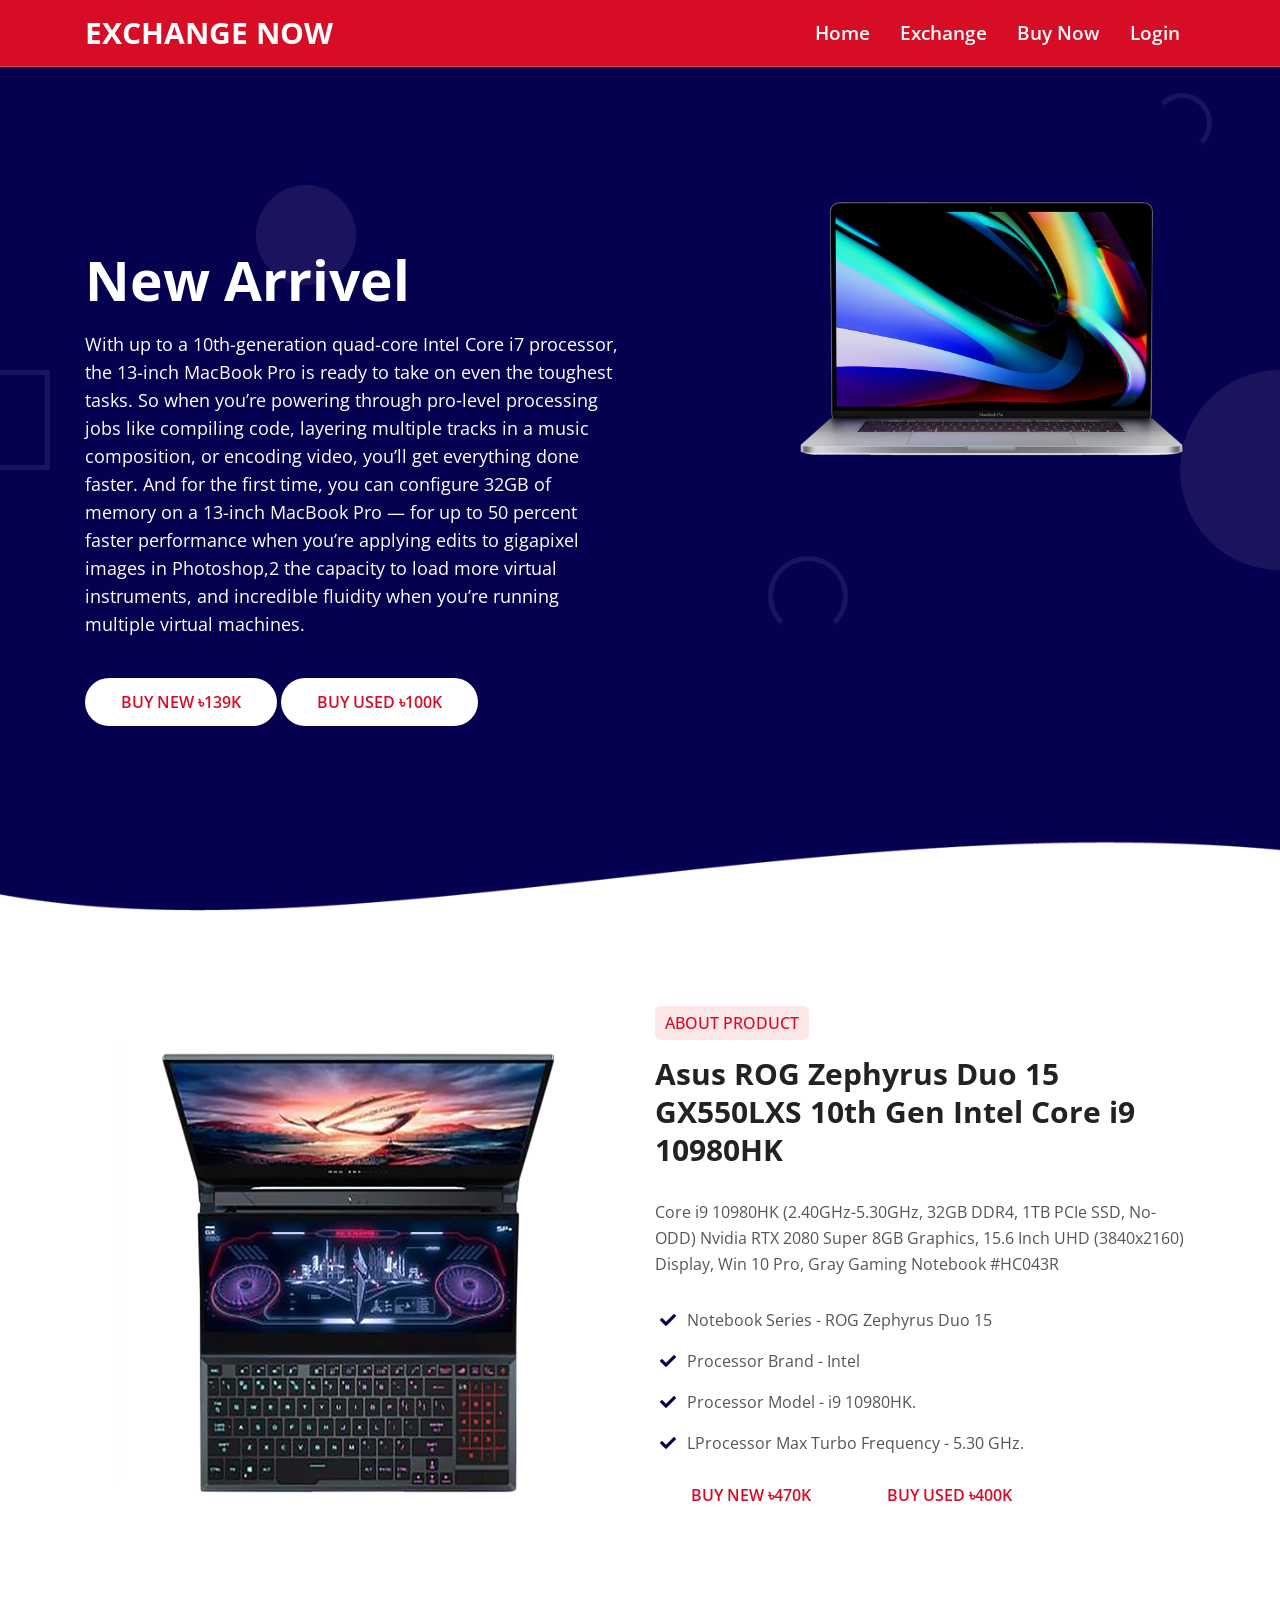
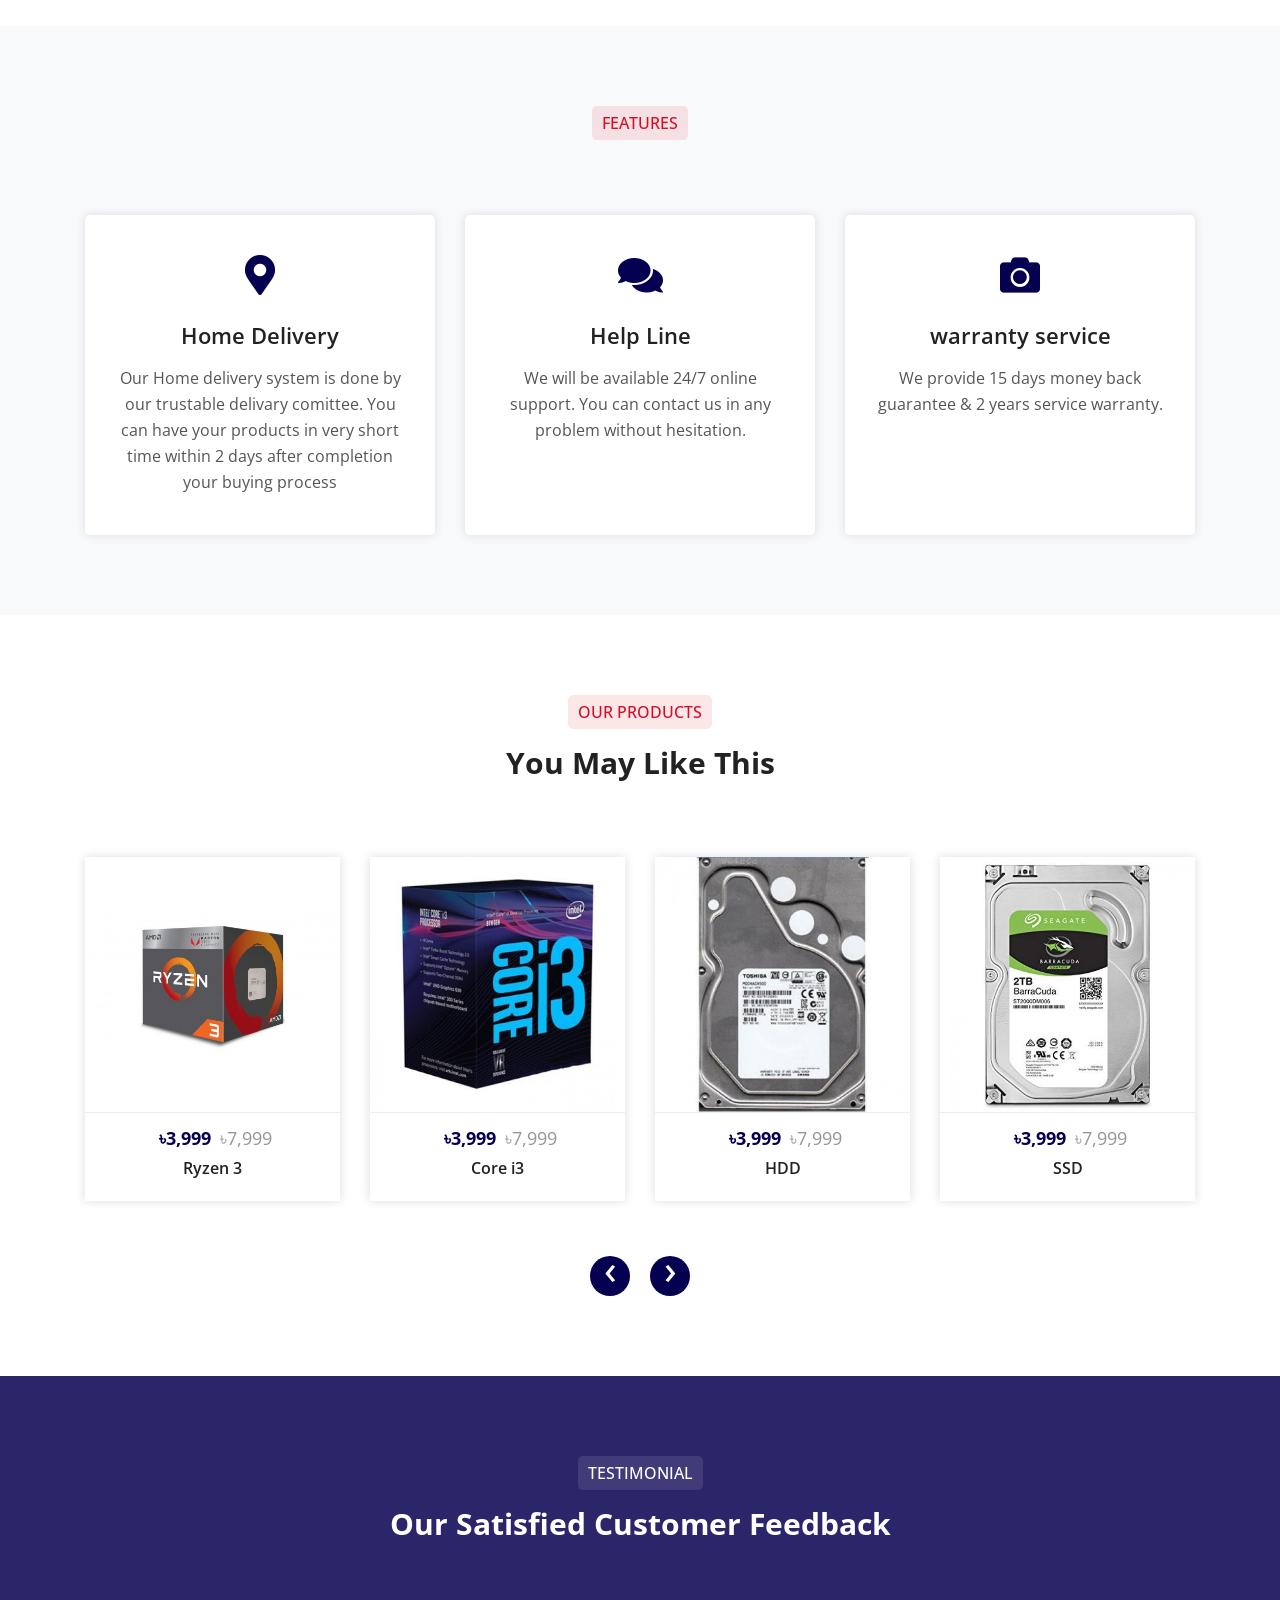
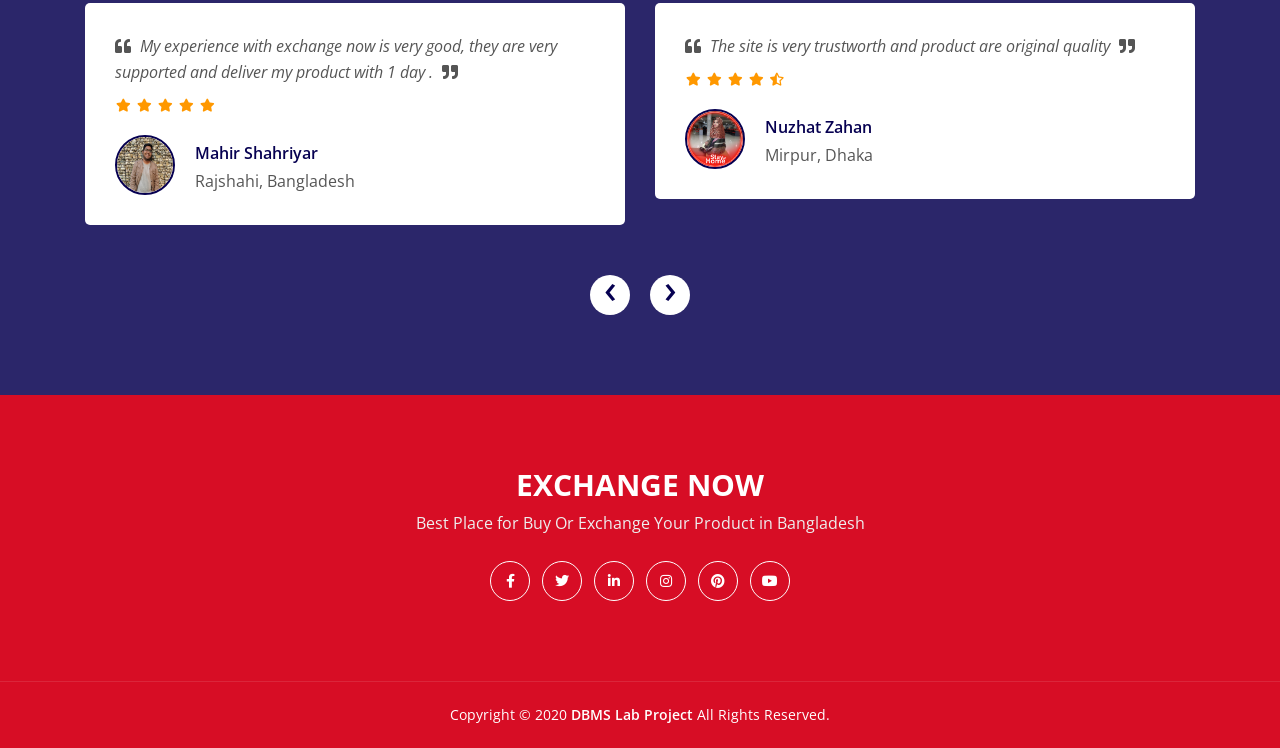
<file: index.html>
<!DOCTYPE html>
<html>
<head>
	<title>Exchange Now</title>
  <meta charset="UTF-8">

  <!-- Font awesome  -->
  <link rel="stylesheet" href="css/fontawesome.css">
  <!-- Owl Carousel -->
  <link rel="stylesheet" href="css/owl.carousel.min.css">
  <!-- Bootstrap -->
  <link rel="stylesheet" href="css/bootstrap.min.css">
  <!-- Main css -->
  <link rel="stylesheet" href="css/style.css">
  <!-- Responsive css -->
  <link rel="stylesheet" href="css/responsive.css">
  <link rel="stylesheet" href="css/semantic.min.css">

</head>
<body>

<!-- Header Section Start -->
<header class="header fixed-top">
  <div class="container">
    <nav class="navbar navbar-expand-lg navbar-light">
      <!-- Brand -->
       <a class="navbar-brand" href="#"></span>Exchange Now</a>

      <!-- Toggler/collapsibe Button -->
       <button class="navbar-toggler" type="button" data-toggle="collapse" data-target="#collapsibleNavbar">
        <span class="navbar-toggler-icon"></span>
       </button>

      <!-- Navbar links -->
      <div class="collapse navbar-collapse" id="collapsibleNavbar">
        <ul class="navbar-nav ml-auto">
         <li class="nav-item">
           <a class="nav-link active" href="index.html"> Home</a>
         </li>
         
         <li class="nav-item">
           <a class="nav-link active" href="exchange.php"> Exchange</a>
         </li>
         <li class="nav-item">
           <a class="nav-link active" href="buynow.php"> Buy Now</a>
         </li>
         <li class="nav-item">
           <a class="nav-link active" href="login.php"> Login</a>
         </li>
         
        
       </ul>
      </div>
    </nav>

  </div>
</header>
<!-- Header Section End -->

<!-- Home Section Start -->
<section class="home-section" id="home">
  <div class="bg-shapes">
    <div></div>
    <div></div>
    <div></div>
    <div></div>
    <div></div>
  </div>
  <div class="container">
    <div class="row">
      <div class="col-lg-6">
        <div class="home-contant">
          <h1>New Arrivel</h1>
          <p>With up to a 10th-generation quad-core Intel Core i7 processor, the 13-inch MacBook Pro is ready to take on even the toughest tasks. So when you’re powering through pro‑level processing jobs like compiling code, layering multiple tracks in a music composition, or encoding video, you’ll get everything done faster. And for the first time, you can configure 32GB of memory on a 13-inch MacBook Pro — for up to 50 percent faster performance when you’re applying edits to gigapixel images in Photoshop,2 the capacity to load more virtual instruments, and incredible fluidity when you’re running multiple virtual machines.</p>
          <a href="#" class="btn mybtn1">Buy New ৳139k</a>
          <a href="#" class="btn mybtn1">Buy Used ৳100k</a>
        </div>
      </div>
      <div class="col-lg-6 order-first order-lg-last">
        <div class="home-img">
          <img src="img/front1.jpg" alt="product">
        </div>
      </div>
    </div>
  </div>
</section>
<!-- Home Section End -->

<!-- About Section Strat -->
<section class="about-section" id="about">
  <div class="container">
    <div class="row">
      <div class="col-lg-6 d-flex">
        <div class="about-img">
          <img class="img-fluid" src="img/laptop1.jpg" alt="product">
        </div>
      </div>
      <div class="col-lg-6 order-first order-lg-last">
        
        <div class="section-title">
          <h1 class="title">About Product</h1>
          <h2 class="subtitle">Asus ROG Zephyrus Duo 15 GX550LXS 10th Gen Intel Core i9 10980HK </h2>
        </div>
        
        <div class="about-contant">
          <p>Core i9 10980HK (2.40GHz-5.30GHz, 32GB DDR4, 1TB PCIe SSD, No-ODD) Nvidia RTX 2080 Super 8GB Graphics, 15.6 Inch UHD (3840x2160) Display, Win 10 Pro, Gray Gaming Notebook #HC043R</p>
          <ul class="list-unstyled">
            <li><i class="fas fa-check"></i> Notebook Series - ROG Zephyrus Duo 15</li>
            <li><i class="fas fa-check"></i> Processor Brand - Intel</li>
            <li><i class="fas fa-check"></i> Processor Model - i9 10980HK.</li>
            <li><i class="fas fa-check"></i> LProcessor Max Turbo Frequency - 5.30 GHz.</li>
            <a href="#" class="btn mybtn1">Buy New ৳470k</a>
          <a href="#" class="btn mybtn1">Buy Used ৳400k</a>
          </ul>
        </div>
      </div>
    </div>
  </div>
</section>
<!-- About Section End -->

<!-- Features Section Start -->
<section class="features-section bg-light" id="features">
  <div class="container">
    <div class="row justify-content-center">
      <div class="col-lg-7">

       
        <div class="section-title">
          <h1 class="title">Features</h1>
        
        </div>
        
      </div>
    </div>
    <div class="row">
     
      <div class="col-md-6 col-lg-4 d-flex">
        <div class=" col-lg-12 features-item">
          <div class="icon"><i class="fas fa-map-marker-alt"></i></div>
          <h3> Home Delivery</h3>
          <p>Our Home delivery system is done by our trustable delivary comittee. You can have your products in very short time within 2 days after completion your buying process </p>
        </div>
      </div>
      
      
      <div class="col-md-6 col-lg-4 d-flex">
        <div class=" col-lg-12 features-item">
          <div class="icon"><i class="fas fa-comments"></i></div>
          <h3>Help Line</h3>
          <p> We will be available 24/7 online support. You  can contact us in any problem without hesitation.</p>
       </div>
       </div>
      
      
      
     <div class="col-md-6 col-lg-4 d-flex">
        <div class=" col-lg-12 features-item">
          <div class="icon"><i class="fas fa-camera"></i></div>
          <h3>warranty service</h3>
          <p>We provide 15 days money back guarantee & 2 years service warranty.</p>
        </div>
      </div>
     
</section>
<!-- Features Section End -->

<!-- Product Section Start -->
<section class="products-section" id="products">
  <div class="container">
    <div class="row justify-content-center">
      <div class="col-lg-7">

       
        <div class="section-title">
          <h1 class="title">Our Products</h1>
          <h2 class="subtitle">You May Like This</h2>
        </div>
       
      </div>
    </div>
    <div class="row">
       <div class="owl-carousel" id="product-carousel">
      
      <div class="col-lg-12">
         <div class="products-item">
           <div class="product-img">
             <img class="img-fluid" src="img/1.jpg" alt="product">
             <div class="overlay d-flex">
               <a href="#" class="btn mybtn1">Buy Now</a>
             </div>
           </div>
           <div class="product-content">
             <div class="product-price">
               <span class="new-price">৳3,999</span>
               <span class="old-price">৳7,999</span>
             </div>
             <h5 class="product-name">Ryzen 3</h5>
           </div>
         </div>
      </div>
      
      <div class="col-lg-12">
         <div class="products-item">
           <div class="product-img">
             <img class="img-fluid" src="img/2.jpg" alt="product">
             <div class="overlay d-flex">
               <a href="#" class="btn mybtn1">Buy Now</a>
             </div>
           </div>
           <div class="product-content">
             <div class="product-price">
               <span class="new-price">৳3,999</span>
               <span class="old-price">৳7,999</span>
             </div>
             <h5 class="product-name">Core i3</h5>
           </div>
         </div>
      </div>
      
      <div class="col-lg-12">
         <div class="products-item">
           <div class="product-img">
             <img class="img-fluid" src="img/3.jpg" alt="product">
             <div class="overlay d-flex">
               <a href="#" class="btn mybtn1">Buy Now</a>
             </div>
           </div>
           <div class="product-content">
             <div class="product-price">
               <span class="new-price">৳3,999</span>
               <span class="old-price">৳7,999</span>
             </div>
             <h5 class="product-name">HDD</h5>
           </div>
         </div>
      </div>
      
      <div class="col-lg-12">
         <div class="products-item">
           <div class="product-img">
             <img class="img-fluid" src="img/4.jpg" alt="product">
             <div class="overlay d-flex">
               <a href="#" class="btn mybtn1">Buy Now</a>
             </div>
           </div>
           <div class="product-content">
             <div class="product-price">
               <span class="new-price">৳3,999</span>
               <span class="old-price">৳7,999</span>
             </div>
             <h5 class="product-name">SSD</h5>
           </div>
         </div>
      </div>
      
      <div class="col-lg-12">
         <div class="products-item">
           <div class="product-img">
             <img class="img-fluid" src="img/5.jpg" alt="product">
             <div class="overlay d-flex">
               <a href="#" class="btn mybtn1">Buy Now</a>
             </div>
           </div>
           <div class="product-content">
             <div class="product-price">
               <span class="new-price">৳3,999</span>
               <span class="old-price">৳7,999</span>
             </div>
             <h5 class="product-name">i3 10 Gen</h5>
           </div>
         </div>
      </div>
      
      </div>
    </div>
  </div>
</section>
<!-- Product Section End -->

<!-- Testimonial Section Start -->
<section class="testimonial-section" id="testimonial">
   <div class="container">
      <div class="row justify-content-center">
      <div class="col-lg-7">

       
        <div class="section-title">
          <h1 class="title">Testimonial</h1>
          <h2 class="subtitle">Our Satisfied Customer Feedback</h2>
        </div>
       
      </div>
    </div>
    <div class="row">
      <div class="owl-carousel" id="testimonial-carousel">
      
      <div class="col-lg-12">
        <div class="testi-item">
          <div class="testi-comment">
            <p>
             <i class="fas fa-quote-left"></i> My experience with exchange now is very good, they are very supported and deliver my product with 1 day .
             <i class="fas fa-quote-right"></i>
           </p>
           <ul class="stars list-unstyled">
             <li><i class="fas fa-star"></i></li>
             <li><i class="fas fa-star"></i></li>
             <li><i class="fas fa-star"></i></li>
             <li><i class="fas fa-star"></i></li>
             <li><i class="fas fa-star"></i></li>
           </ul>
          </div>
          <div class="client-info">
            <img src="img/testimonial/1.jpg" alt="testimonial">
            <h5>Mahir Shahriyar</h5>
            <p> Rajshahi, Bangladesh</p>
          </div>
        </div>
      </div>
      
      <div class="col-lg-12">
        <div class="testi-item">
          <div class="testi-comment">
            <p>
             <i class="fas fa-quote-left"></i> The site is very trustworth and product are original quality
             <i class="fas fa-quote-right"></i>
           </p>
           <ul class="stars list-unstyled">
             <li><i class="fas fa-star"></i></li>
             <li><i class="fas fa-star"></i></li>
             <li><i class="fas fa-star"></i></li>
             <li><i class="fas fa-star"></i></li>
             <li><i class="fas fa-star-half-alt"></i></li>
           </ul>
          </div>
          <div class="client-info">
            <img src="img/testimonial/2.jpg" alt="testimonial">
            <h5>Nuzhat Zahan</h5>
            <p> Mirpur, Dhaka</p>
          </div>
        </div>
      </div>
      
      <div class="col-lg-12">
        <div class="testi-item">
          <div class="testi-comment">
            <p>
             <i class="fas fa-quote-left"></i> Prices are well , and customer service is very good.
             <i class="fas fa-quote-right"></i>
           </p>
           <ul class="stars list-unstyled">
             <li><i class="fas fa-star"></i></li>
             <li><i class="fas fa-star"></i></li>
             <li><i class="fas fa-star"></i></li>
             <li><i class="fas fa-star"></i></li>
             <li><i class="far fa-star"></i></li>
           </ul>
          </div>
          <div class="client-info">
            <img src="img/testimonial/3.jpg" alt="testimonial">
            <h5>Robiuddin Robi</h5>
            <p> Damra,NarayonGonj</p>
          </div>
        </div>
      </div>
      
      <div class="col-lg-12">
        <div class="testi-item">
          <div class="testi-comment">
            <p>
             <i class="fas fa-quote-left"></i> I bought their used goods. It is also works very  well and prices are good
             <i class="fas fa-quote-right"></i>
           </p>
           <ul class="stars list-unstyled">
             <li><i class="fas fa-star"></i></li>
             <li><i class="fas fa-star"></i></li>
             <li><i class="fas fa-star"></i></li>
             <li><i class="fas fa-star-half-alt"></i></li>
             <li><i class="far fa-star"></i></li>
           </ul>
          </div>
          <div class="client-info">
            <img src="img/testimonial/4.jpg" alt="testimonial">
            <h5>Kazi Ferdosh Mahin</h5>
            <p> Mirpur Dhaka</p>
          </div>
        </div>
      </div>
      
    </div>
    </div>
   </div>
</section>

<!-- Footer Section start -->
<footer class="footer">
   <div class="container">
      <div class="row justify-content-center">
         <div class="col-lg-6">
            <div class="footer-logo">
              <a href=""></span>Exchange Now</a>
            </div>
            <div class="footer-text">
               <p>Best Place for Buy Or Exchange Your Product in Bangladesh
               </p>
            </div>
            <div class="footer-social-links">
               <a href="#"><i class="fab fa-facebook-f"></i></a>
               <a href="#"><i class="fab fa-twitter"></i></a>
               <a href="#"><i class="fab fa-linkedin-in"></i></a>
               <a href="#"><i class="fab fa-instagram"></i></a>
               <a href="#"><i class="fab fa-pinterest"></i></a>
               <a href="#"><i class="fab fa-youtube"></i></a>
            </div>
         </div>
      </div>
   </div>
   <div class="copyright">
     <p>Copyright &copy; 2020 <a href="#">DBMS Lab Project </a> All Rights Reserved.
   </div>
</footer>
<!-- Footer Section End -->

<!-- Jquery -->
<script src="js/jquery.min.js"></script>
<!-- Popper -->
<script src="js/popper.min.js"></script>
 <!-- Bootstrap -->
<script src="js/bootstrap.min.js"></script>
<!-- Owl Carousel -->
<script src="js/owl.carousel.min.js"></script>
<!-- main -->
<script src="js/main.js"></script>

</body>
</html>
</file>
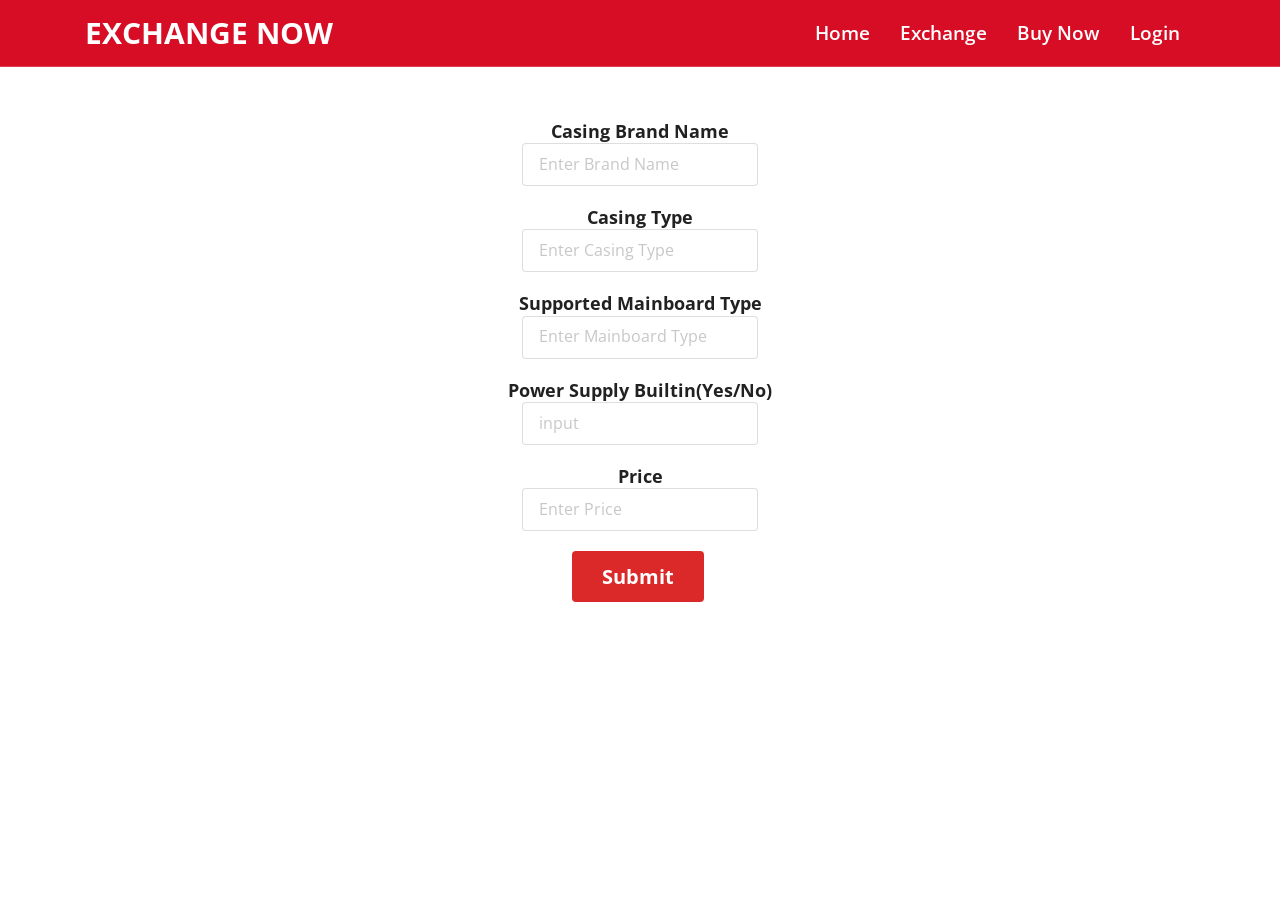
<file: xgood/casing.html>
<!DOCTYPE html>
<html>
<head>
  <title>Casing</title>
  <meta charset="UTF-8">
  
  <!-- Font awesome  -->
  <link rel="stylesheet" href="../css/fontawesome.css">
  <!-- Owl Carousel -->
  <link rel="stylesheet" href="../css/owl.carousel.min.css">
  <!-- Bootstrap -->
  <link rel="stylesheet" href="../css/bootstrap.min.css">
  <!-- Main css -->
  <link rel="stylesheet" href="../css/style.css">
  <!-- Responsive css -->
  <link rel="stylesheet" href="../css/responsive.css">
  <link rel="stylesheet" href="../css/semantic.min.css">
</head>
<body>
<header class="header fixed-top">
  <div class="container">
    <nav class="navbar navbar-expand-lg navbar-light">
      <!-- Brand -->
       <a class="navbar-brand" href="../#"></span>Exchange Now</a>

      <!-- Toggler/collapsibe Button -->
       <button class="navbar-toggler" type="button" data-toggle="collapse" data-target="#collapsibleNavbar">
        <span class="navbar-toggler-icon"></span>
       </button>

      <!-- Navbar links -->
      <div class="collapse navbar-collapse" id="collapsibleNavbar">
        <ul class="navbar-nav ml-auto">
         <li class="nav-item">
           <a class="nav-link active" href="../index.html"> Home</a>
         </li>
          <li class="nav-item">
           <a class="nav-link active" href="../exchange.php"> Exchange</a>
         </li>
         <li class="nav-item">
           <a class="nav-link active" href="../buynow.php"> Buy Now</a>
         </li>
         <li class="nav-item">
           <a class="nav-link active" href="../login.php"> Login</a>
         </li>   
       </ul>
      </div>
    </nav>

  </div>
</header>
<br>
<br>
<br><br>
<br><br>
</body>

<body>

<form method="post" action="../DB/casinginsert.php">
<div class="ui  text container" style= "text-align: center;">
  <div><h3>Casing Brand Name</h3></div>
  <div class="ui input">
  <input type="text" name="name_entry" placeholder="Enter Brand Name">
</div>
</div>
<br>

<div class="ui  text container" style= "text-align: center;">
  <div><h3>Casing Type</h3></div>
  <div class="ui input">
  <input type="text" name="type_entry" placeholder="Enter Casing Type">
</div>
</div>
<br>

<div class="ui  text container" style= "text-align: center;">
  <div><h3>Supported Mainboard Type</h3></div>
  <div class="ui input">
  <input type="text" name="mtype_entry" placeholder="Enter Mainboard Type">
</div>
</div>
<br>
<div class="ui  text container" style= "text-align: center;">
  <div><h3>Power Supply Builtin(Yes/No)</h3></div>
  <div class="ui input">
  <input type="text" name="ps_entry" placeholder="input">
</div>
</div>
<br>

<div class="ui  text container" style= "text-align: center;">
  <div><h3>Price</h3></div>
  <div class="ui input">
  <input type="text" name="price_entry" placeholder="Enter Price">
</div>
</div>
<br>



    <div class="ui  text container"style= "text-align: center;">
  <button class="ui red huge button"style= "text-align: center;"> Submit </button>
</div>
  </div>
</form>





<!-- Jquery -->
<script src="../js/jquery.min.js"></script>
<!-- Popper -->
<script src="../js/popper.min.js"></script>
 <!-- Bootstrap -->
<script src="../js/bootstrap.min.js"></script>
<!-- Owl Carousel -->
<script src="../js/owl.carousel.min.js"></script>
<!-- main -->
<script src="../js/main.js"></script>
 <script src="../js/semantic.min.js"></script>
   <script src="../js/jquery-3.4.1.min.js"></script>


</body>
</html>
</file>
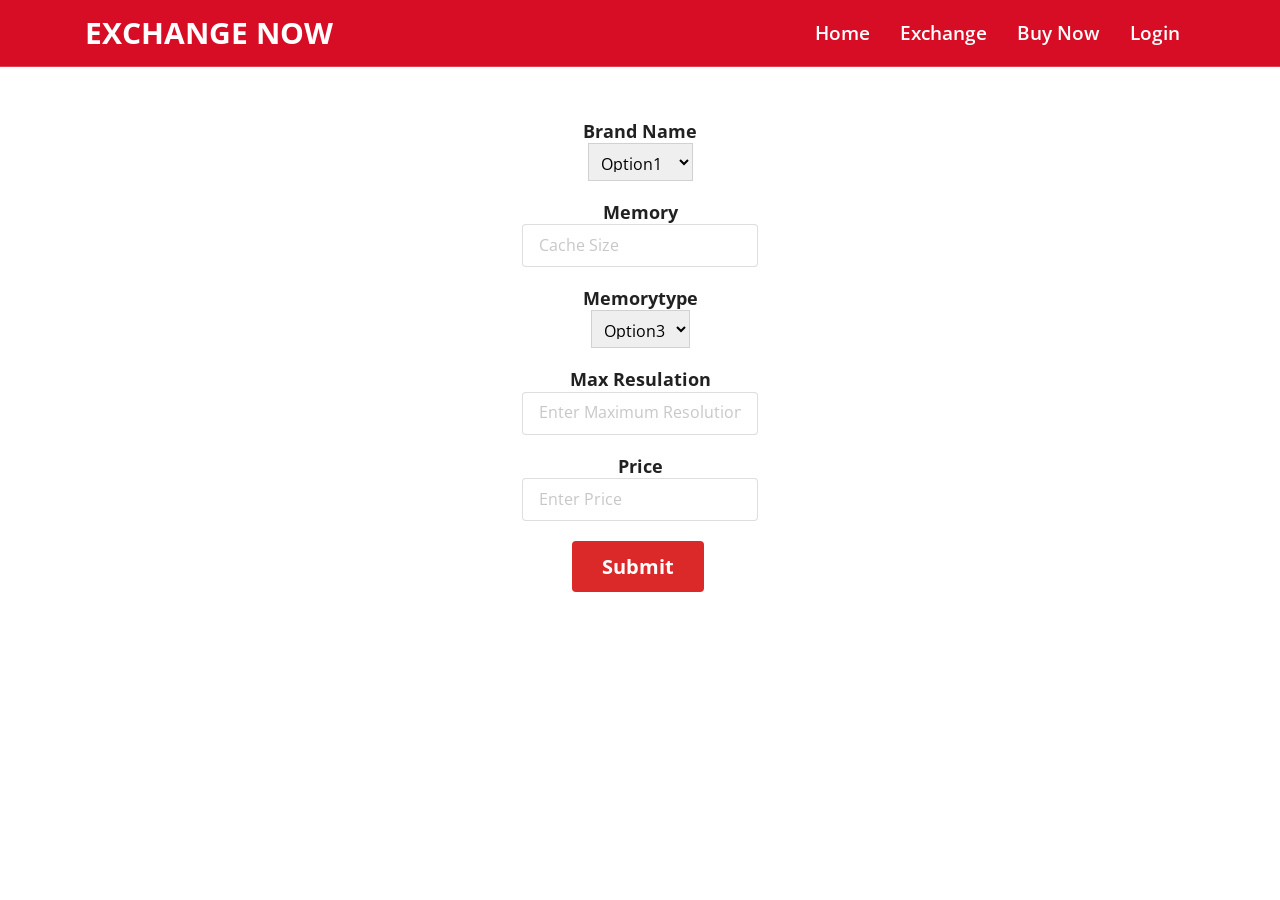
<file: xgood/Graphicscard.html>
<!DOCTYPE html>
<html>
<head>
  <title>Graphics Card</title>
  <meta charset="UTF-8">
  
  <!-- Font awesome  -->
  <link rel="stylesheet" href="../css/fontawesome.css">
  <!-- Owl Carousel -->
  <link rel="stylesheet" href="../css/owl.carousel.min.css">
  <!-- Bootstrap -->
  <link rel="stylesheet" href="../css/bootstrap.min.css">
  <!-- Main css -->
  <link rel="stylesheet" href="../css/style.css">
  <!-- Responsive css -->
  <link rel="stylesheet" href="../css/responsive.css">
  <link rel="stylesheet" href="../css/semantic.min.css">
</head>
<body>
<header class="header fixed-top">
  <div class="container">
    <nav class="navbar navbar-expand-lg navbar-light">
      <!-- Brand -->
       <a class="navbar-brand" href="../#"></span>Exchange Now</a>

      <!-- Toggler/collapsibe Button -->
       <button class="navbar-toggler" type="button" data-toggle="collapse" data-target="#collapsibleNavbar">
        <span class="navbar-toggler-icon"></span>
       </button>

      <!-- Navbar links -->
      <div class="collapse navbar-collapse" id="collapsibleNavbar">
        <ul class="navbar-nav ml-auto">
         <li class="nav-item">
           <a class="nav-link active" href="../index.html"> Home</a>
         </li>
          <li class="nav-item">
           <a class="nav-link active" href="../exchange.php"> Exchange</a>
         </li>
         <li class="nav-item">
           <a class="nav-link active" href="../buynow.php"> Buy Now</a>
         </li>
         <li class="nav-item">
           <a class="nav-link active" href="../login.php"> Login</a>
         </li>   
       </ul>
      </div>
    </nav>

  </div>
</header>
<br>
<br>
<br><br>
<br><br>
</body>

<body>

<form method="post" action="../DB/graphicscardinsert.php">
<div class="ui  text container" style= "text-align: center;">
  <div><h3>Brand Name</h3></div>
<select class="ui search dropdown" name="name_entry" >
  <option value="">Option1</option>
  <option value="ASUS">ASUS</option>
  <option value="Gigabyte">Gigabyte</option>
  <option value="MSI">MSI</option>
  <option value="ZOTAC">ZOTAC</option>
</select>
</div>
<br>
<div class="ui  text container" style= "text-align: center;">
  <div><h3>Memory</h3></div>
  <div class="ui input">
  <input type="text" name="mem_entry" placeholder="Cache Size">
</div>
</div>

<br>
<div class="ui  text container" style= "text-align: center;">
  <div><h3>Memorytype</h3></div>
<select class="ui search dropdown" name="gen_entry">
  <option value="">Option3</option>
  <option value="DDR2">DDR2</option>
  <option value="DDR4">DDR4</option>
  <option value="DDR6">DDR6</option>
  
</select>
</div>
<br>

<div class="ui  text container" style= "text-align: center;">
  <div><h3>Max Resulation</h3></div>
  <div class="ui input">
  <input type="text" name="maxr_entry" placeholder="Enter Maximum Resolution">
</div>
</div>

<br>
<div class="ui  text container" style= "text-align: center;">
  <div><h3> Price</h3></div>
  <div class="ui input">
  <input type="text" name="price_entry" placeholder="Enter Price">
</div>
</div>


<br>

    <div class="ui  text container"style= "text-align: center;">
  <button class="ui red huge button"style= "text-align: center;"> Submit </button>
</div>
  </div>
</form>





<!-- Jquery -->
<script src="../js/jquery.min.js"></script>
<!-- Popper -->
<script src="../js/popper.min.js"></script>
 <!-- Bootstrap -->
<script src="../js/bootstrap.min.js"></script>
<!-- Owl Carousel -->
<script src="../js/owl.carousel.min.js"></script>
<!-- main -->
<script src="../js/main.js"></script>
 <script src="../js/semantic.min.js"></script>
   <script src="../js/jquery-3.4.1.min.js"></script>


</body>
</html>
</file>
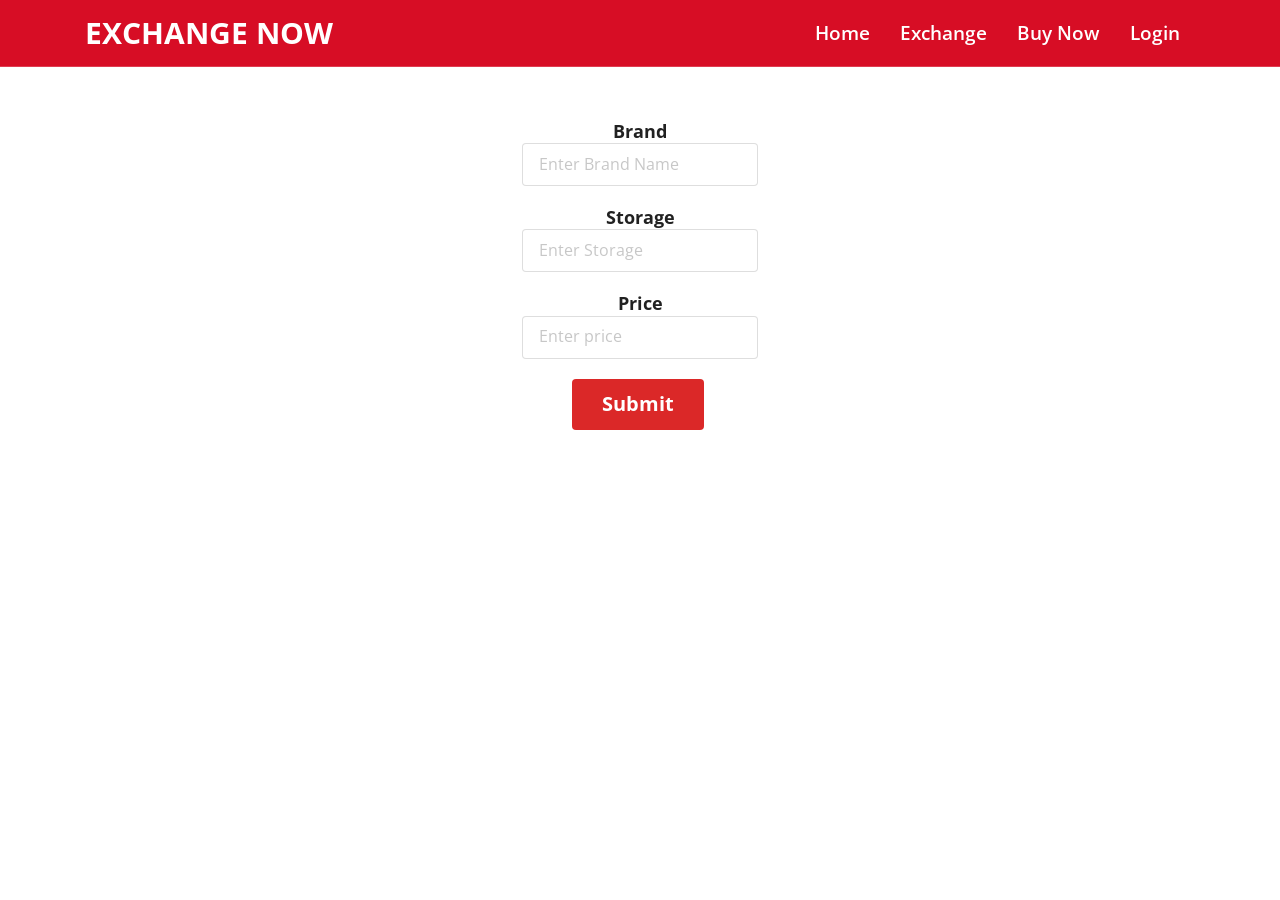
<file: xgood/hardisk.html>
<!DOCTYPE html>
<html>
<head>
  <title>Hardisk</title>
  <meta charset="UTF-8">
  
  <!-- Font awesome  -->
  <link rel="stylesheet" href="../css/fontawesome.css">
  <!-- Owl Carousel -->
  <link rel="stylesheet" href="../css/owl.carousel.min.css">
  <!-- Bootstrap -->
  <link rel="stylesheet" href="../css/bootstrap.min.css">
  <!-- Main css -->
  <link rel="stylesheet" href="../css/style.css">
  <!-- Responsive css -->
  <link rel="stylesheet" href="../css/responsive.css">
  <link rel="stylesheet" href="../css/semantic.min.css">
</head>
<body>
<header class="header fixed-top">
  <div class="container">
    <nav class="navbar navbar-expand-lg navbar-light">
      <!-- Brand -->
       <a class="navbar-brand" href="../#"></span>Exchange Now</a>

      <!-- Toggler/collapsibe Button -->
       <button class="navbar-toggler" type="button" data-toggle="collapse" data-target="#collapsibleNavbar">
        <span class="navbar-toggler-icon"></span>
       </button>

      <!-- Navbar links -->
      <div class="collapse navbar-collapse" id="collapsibleNavbar">
        <ul class="navbar-nav ml-auto">
         <li class="nav-item">
           <a class="nav-link active" href="../index.html"> Home</a>
         </li>
          <li class="nav-item">
           <a class="nav-link active" href="../exchange.php"> Exchange</a>
         </li>
         <li class="nav-item">
           <a class="nav-link active" href="../buynow.php"> Buy Now</a>
         </li>
         <li class="nav-item">
           <a class="nav-link active" href="../login.php"> Login</a>
         </li>   
       </ul>
      </div>
    </nav>

  </div>
</header>
<br>
<br>
<br><br>
<br><br>
</body>

<body>

<form method="post" action="../DB/hddinsert.php">
<div class="ui  text container" style= "text-align: center;">
  <div><h3>Brand</h3></div>
  <div class="ui input">
  <input type="text" name="name_entry" placeholder="Enter Brand Name">
</div>
</div>
<br>

<div class="ui  text container" style= "text-align: center;">
  <div><h3>Storage</h3></div>
  <div class="ui input">
  <input type="text" name="storage_entry" placeholder="Enter Storage">
</div>
</div>
<br>

<div class="ui  text container" style= "text-align: center;">
  <div><h3>Price</h3></div>
  <div class="ui input">
  <input type="text" name="price_entry" placeholder="Enter price">
</div>
</div>
<br>



    <div class="ui  text container"style= "text-align: center;">
  <button class="ui red huge button"style= "text-align: center;"> Submit </button>
</div>
  </div>
</form>





<!-- Jquery -->
<script src="../js/jquery.min.js"></script>
<!-- Popper -->
<script src="../js/popper.min.js"></script>
 <!-- Bootstrap -->
<script src="../js/bootstrap.min.js"></script>
<!-- Owl Carousel -->
<script src="../js/owl.carousel.min.js"></script>
<!-- main -->
<script src="../js/main.js"></script>
 <script src="../js/semantic.min.js"></script>
   <script src="../js/jquery-3.4.1.min.js"></script>


</body>
</html>
</file>
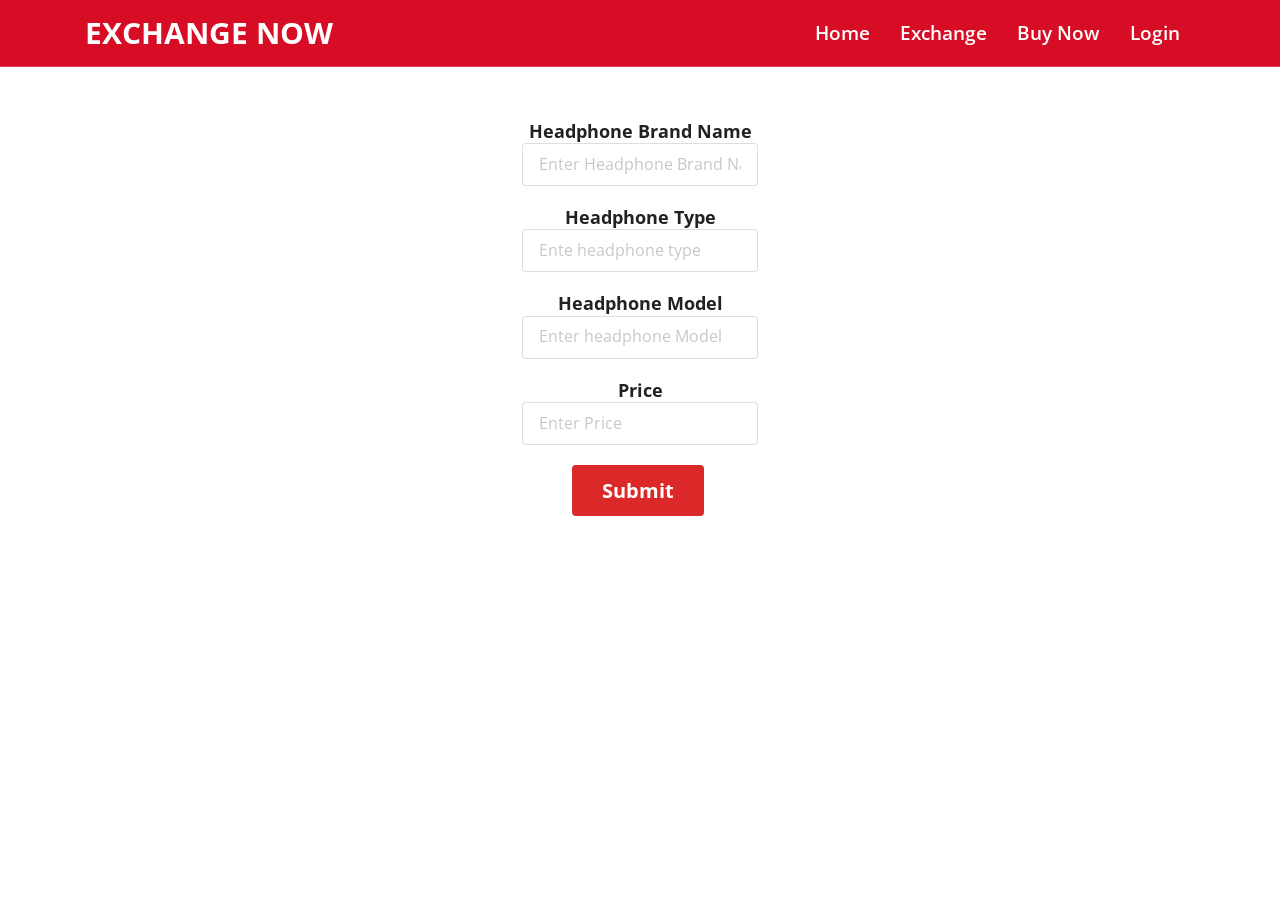
<file: xgood/headphone.html>
<!DOCTYPE html>
<html>
<head>
  <title>Headphone</title>
  <meta charset="UTF-8">
  
  <!-- Font awesome  -->
  <link rel="stylesheet" href="../css/fontawesome.css">
  <!-- Owl Carousel -->
  <link rel="stylesheet" href="../css/owl.carousel.min.css">
  <!-- Bootstrap -->
  <link rel="stylesheet" href="../css/bootstrap.min.css">
  <!-- Main css -->
  <link rel="stylesheet" href="../css/style.css">
  <!-- Responsive css -->
  <link rel="stylesheet" href="../css/responsive.css">
  <link rel="stylesheet" href="../css/semantic.min.css">
</head>
<body>
<header class="header fixed-top">
  <div class="container">
    <nav class="navbar navbar-expand-lg navbar-light">
      <!-- Brand -->
       <a class="navbar-brand" href="../#"></span>Exchange Now</a>

      <!-- Toggler/collapsibe Button -->
       <button class="navbar-toggler" type="button" data-toggle="collapse" data-target="#collapsibleNavbar">
        <span class="navbar-toggler-icon"></span>
       </button>

      <!-- Navbar links -->
      <div class="collapse navbar-collapse" id="collapsibleNavbar">
        <ul class="navbar-nav ml-auto">
         <li class="nav-item">
           <a class="nav-link active" href="../index.html"> Home</a>
         </li>
          <li class="nav-item">
           <a class="nav-link active" href="../exchange.php"> Exchange</a>
         </li>
         <li class="nav-item">
           <a class="nav-link active" href="../buynow.php"> Buy Now</a>
         </li>
         <li class="nav-item">
           <a class="nav-link active" href="../login.php"> Login</a>
         </li>   
       </ul>
      </div>
    </nav>

  </div>
</header>
<br>
<br>
<br><br>
<br><br>
</body>

<body>

<form method="post" action="../DB/headphoneinsert.php">

<div class="ui  text container" style= "text-align: center;">
  <div><h3>Headphone Brand Name</h3></div>
  <div class="ui input">
  <input type="text" name="name_entry" placeholder="Enter Headphone Brand Name">
</div>
</div>
<br>
<div class="ui  text container" style= "text-align: center;">
  <div><h3>Headphone Type</h3></div>
  <div class="ui input">
  <input type="text" name="type_entry" placeholder="Ente headphone type">
</div>
</div>
<br>
<div class="ui  text container" style= "text-align: center;">
  <div><h3>Headphone Model</h3></div>
  <div class="ui input">
  <input type="text" name="model_entry" placeholder="Enter headphone Model">
</div>
</div>
<br>
<div class="ui  text container" style= "text-align: center;">
  <div><h3> Price</h3></div>
  <div class="ui input">
  <input type="text" name="price_entry" placeholder="Enter Price">
</div>
</div>


<br>

    <div class="ui  text container"style= "text-align: center;">
  <button class="ui red huge button"style= "text-align: center;"> Submit </button>
</div>
  </div>
</form>





<!-- Jquery -->
<script src="../js/jquery.min.js"></script>
<!-- Popper -->
<script src="../js/popper.min.js"></script>
 <!-- Bootstrap -->
<script src="../js/bootstrap.min.js"></script>
<!-- Owl Carousel -->
<script src="../js/owl.carousel.min.js"></script>
<!-- main -->
<script src="../js/main.js"></script>
 <script src="../js/semantic.min.js"></script>
   <script src="../js/jquery-3.4.1.min.js"></script>


</body>
</html>
</file>
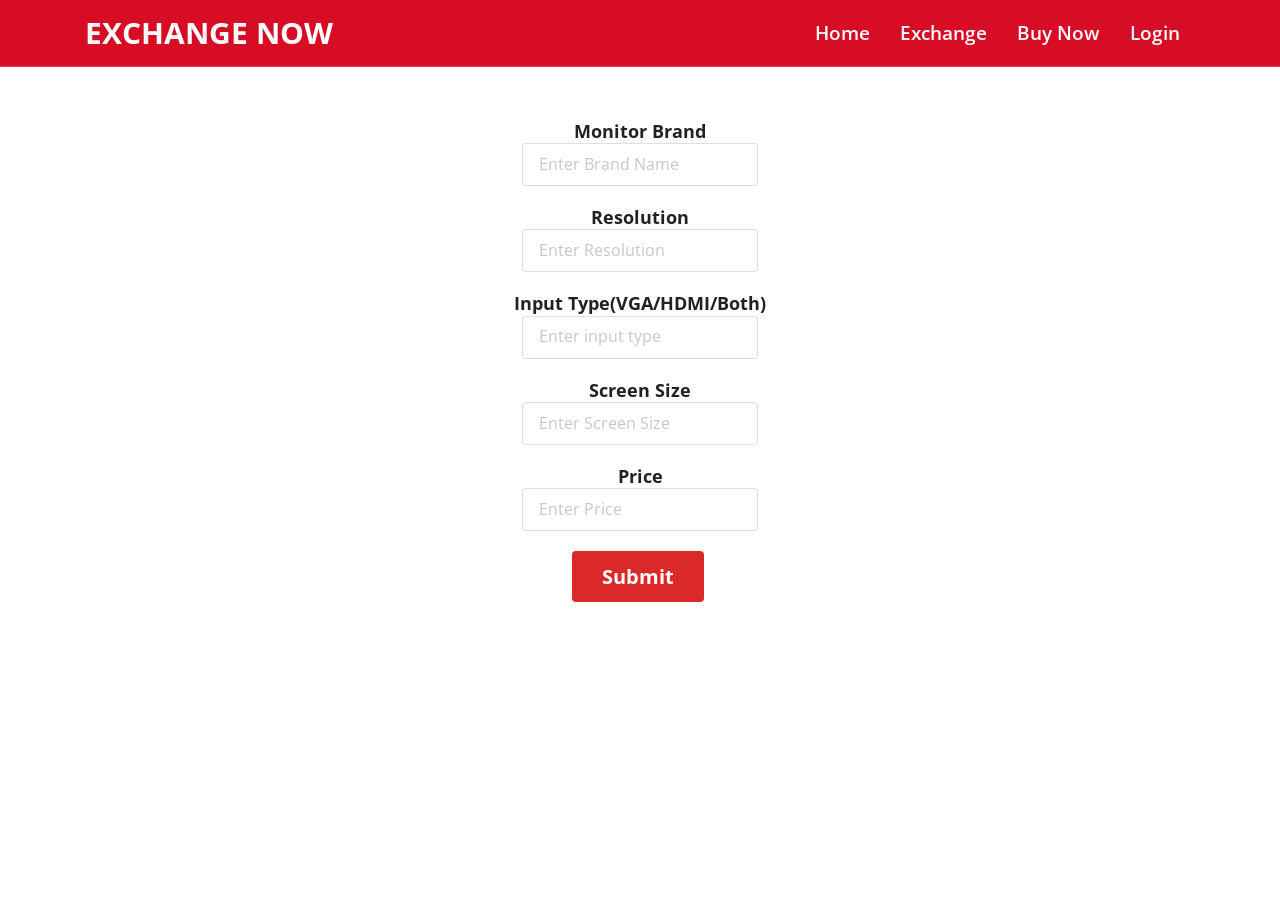
<file: xgood/monitor.html>
<!DOCTYPE html>
<html>
<head>
  <title>Monitor</title>
  <meta charset="UTF-8">
  
  <!-- Font awesome  -->
  <link rel="stylesheet" href="../css/fontawesome.css">
  <!-- Owl Carousel -->
  <link rel="stylesheet" href="../css/owl.carousel.min.css">
  <!-- Bootstrap -->
  <link rel="stylesheet" href="../css/bootstrap.min.css">
  <!-- Main css -->
  <link rel="stylesheet" href="../css/style.css">
  <!-- Responsive css -->
  <link rel="stylesheet" href="../css/responsive.css">
  <link rel="stylesheet" href="../css/semantic.min.css">
</head>
<body>
<header class="header fixed-top">
  <div class="container">
    <nav class="navbar navbar-expand-lg navbar-light">
      <!-- Brand -->
       <a class="navbar-brand" href="../#"></span>Exchange Now</a>

      <!-- Toggler/collapsibe Button -->
       <button class="navbar-toggler" type="button" data-toggle="collapse" data-target="#collapsibleNavbar">
        <span class="navbar-toggler-icon"></span>
       </button>

      <!-- Navbar links -->
      <div class="collapse navbar-collapse" id="collapsibleNavbar">
        <ul class="navbar-nav ml-auto">
         <li class="nav-item">
           <a class="nav-link active" href="../index.html"> Home</a>
         </li>
          <li class="nav-item">
           <a class="nav-link active" href="../exchange.php"> Exchange</a>
         </li>
         <li class="nav-item">
           <a class="nav-link active" href="../buynow.php"> Buy Now</a>
         </li>
         <li class="nav-item">
           <a class="nav-link active" href="../login.php"> Login</a>
         </li>   
       </ul>
      </div>
    </nav>

  </div>
</header>
<br>
<br>
<br><br>
<br><br>
</body>

<body>

<form method="post" action="../DB/monitorinsert.php">

<div class="ui  text container" style= "text-align: center;">
  <div><h3>Monitor Brand</h3></div>
  <div class="ui input">
  <input type="text" name="name_entry" placeholder="Enter Brand Name">
</div>
</div>
<br>

<div class="ui  text container" style= "text-align: center;">
  <div><h3>Resolution</h3></div>
  <div class="ui input">
  <input type="text" name="resolution_entry" placeholder="Enter Resolution">
</div>
</div>
<br>

<div class="ui  text container" style= "text-align: center;">
  <div><h3>Input Type(VGA/HDMI/Both)</h3></div>
  <div class="ui input">
  <input type="text" name="type_entry" placeholder="Enter input type">
</div>
</div>
<br>

<div class="ui  text container" style= "text-align: center;">
  <div><h3>Screen Size</h3></div>
  <div class="ui input">
  <input type="text" name="size_entry" placeholder="Enter Screen Size">
</div>
</div>
<br>

<div class="ui  text container" style= "text-align: center;">
  <div><h3>Price</h3></div>
  <div class="ui input">
  <input type="text" name="price_entry" placeholder="Enter Price">
</div>
</div>
<br>




  <div class="ui  text container"style= "text-align: center;">
  <button class="ui red huge button"style= "text-align: center;"> Submit </button>
</div>
  </div>
</form>





<!-- Jquery -->
<script src="../js/jquery.min.js"></script>
<!-- Popper -->
<script src="../js/popper.min.js"></script>
 <!-- Bootstrap -->
<script src="../js/bootstrap.min.js"></script>
<!-- Owl Carousel -->
<script src="../js/owl.carousel.min.js"></script>
<!-- main -->
<script src="../js/main.js"></script>
 <script src="../js/semantic.min.js"></script>
   <script src="../js/jquery-3.4.1.min.js"></script>


</body>
</html>
</file>
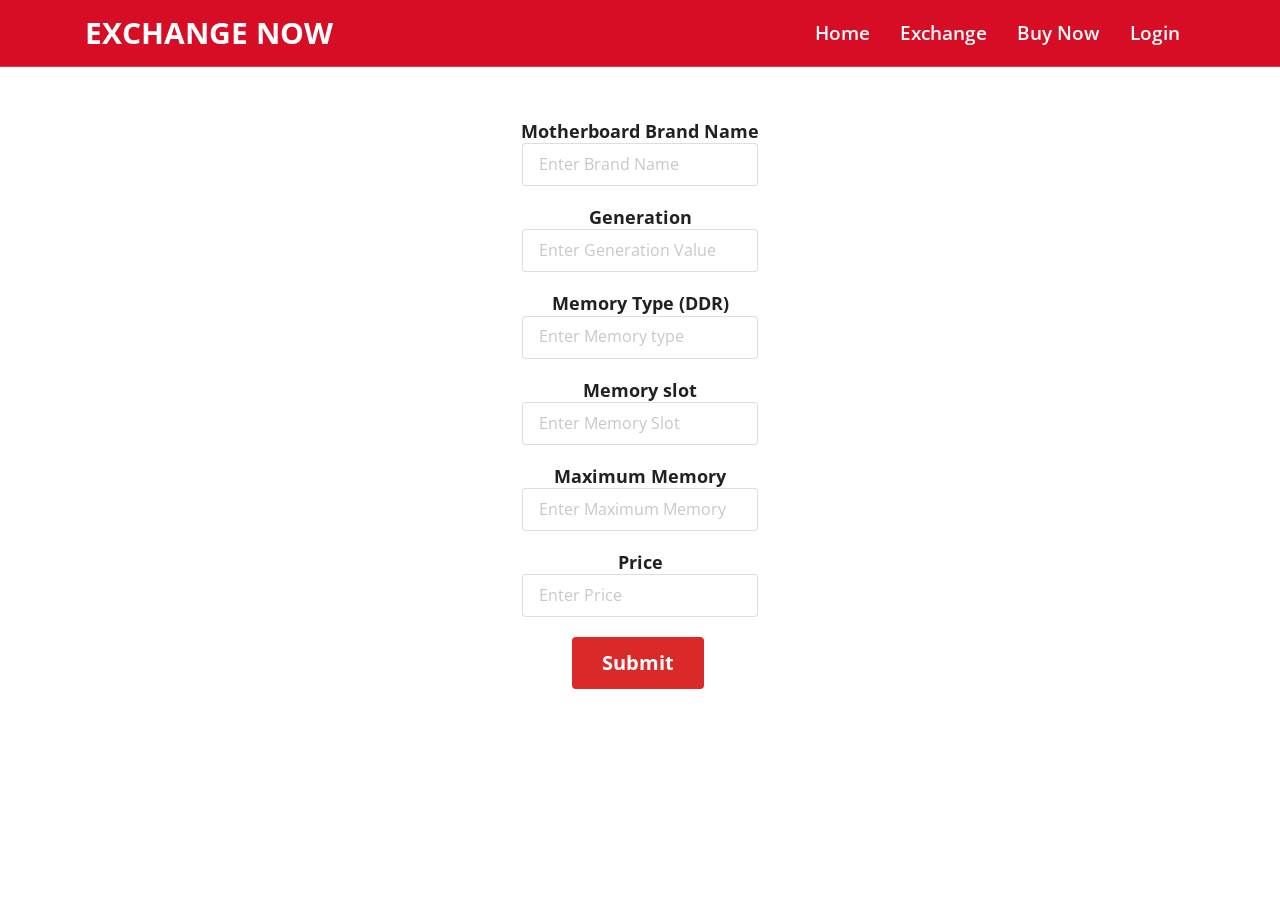
<file: xgood/motherboard.html>
<!DOCTYPE html>
<html>
<head>
  <title>Motherboard</title>
  <meta charset="UTF-8">
  
  <!-- Font awesome  -->
  <link rel="stylesheet" href="../css/fontawesome.css">
  <!-- Owl Carousel -->
  <link rel="stylesheet" href="../css/owl.carousel.min.css">
  <!-- Bootstrap -->
  <link rel="stylesheet" href="../css/bootstrap.min.css">
  <!-- Main css -->
  <link rel="stylesheet" href="../css/style.css">
  <!-- Responsive css -->
  <link rel="stylesheet" href="../css/responsive.css">
  <link rel="stylesheet" href="../css/semantic.min.css">
</head>
<body>
<header class="header fixed-top">
  <div class="container">
    <nav class="navbar navbar-expand-lg navbar-light">
      <!-- Brand -->
       <a class="navbar-brand" href="../#"></span>Exchange Now</a>

      <!-- Toggler/collapsibe Button -->
       <button class="navbar-toggler" type="button" data-toggle="collapse" data-target="#collapsibleNavbar">
        <span class="navbar-toggler-icon"></span>
       </button>

      <!-- Navbar links -->
      <div class="collapse navbar-collapse" id="collapsibleNavbar">
        <ul class="navbar-nav ml-auto">
         <li class="nav-item">
           <a class="nav-link active" href="../index.html"> Home</a>
         </li>
          <li class="nav-item">
           <a class="nav-link active" href="../exchange.php"> Exchange</a>
         </li>
         <li class="nav-item">
           <a class="nav-link active" href="../buynow.php"> Buy Now</a>
         </li>
         <li class="nav-item">
           <a class="nav-link active" href="../login.php"> Login</a>
         </li>   
       </ul>
      </div>
    </nav>

  </div>
</header>
<br>
<br>
<br><br>
<br><br>
</body>

<body>

<form method="post" action="../DB/motherboardinsert.php">

<div class="ui  text container" style= "text-align: center;">
  <div><h3>Motherboard Brand Name</h3></div>
  <div class="ui input">
  <input type="text" name="name_entry" placeholder="Enter Brand Name">
</div>
</div>
<br>
<div class="ui  text container" style= "text-align: center;">
  <div><h3>Generation</h3></div>
  <div class="ui input">
  <input type="text" name="gen_entry" placeholder="Enter Generation Value">
</div>
</div>
<br>
<div class="ui  text container" style= "text-align: center;">
  <div><h3>Memory Type (DDR)</h3></div>
  <div class="ui input">
  <input type="text" name="type_entry" placeholder="Enter Memory type">
</div>
</div>
<br>
<div class="ui  text container" style= "text-align: center;">
  <div><h3>Memory slot</h3></div>
  <div class="ui input">
  <input type="text" name="slot_entry" placeholder="Enter Memory Slot">
</div>
</div>
<br>
<div class="ui  text container" style= "text-align: center;">
  <div><h3>Maximum Memory</h3></div>
  <div class="ui input">
  <input type="text" name="maxmem_entry" placeholder="Enter Maximum Memory">
</div>
</div>
<br>
<div class="ui  text container" style= "text-align: center;">
  <div><h3>Price</h3></div>
  <div class="ui input">
  <input type="text" name="price_entry" placeholder="Enter Price">
</div>
</div>
<br>

    <div class="ui  text container"style= "text-align: center;">
  <button class="ui red huge button"style= "text-align: center;"> Submit </button>
</div>
  </div>
</form>





<!-- Jquery -->
<script src="../js/jquery.min.js"></script>
<!-- Popper -->
<script src="../js/popper.min.js"></script>
 <!-- Bootstrap -->
<script src="../js/bootstrap.min.js"></script>
<!-- Owl Carousel -->
<script src="../js/owl.carousel.min.js"></script>
<!-- main -->
<script src="../js/main.js"></script>
 <script src="../js/semantic.min.js"></script>
   <script src="../js/jquery-3.4.1.min.js"></script>


</body>
</html>
</file>
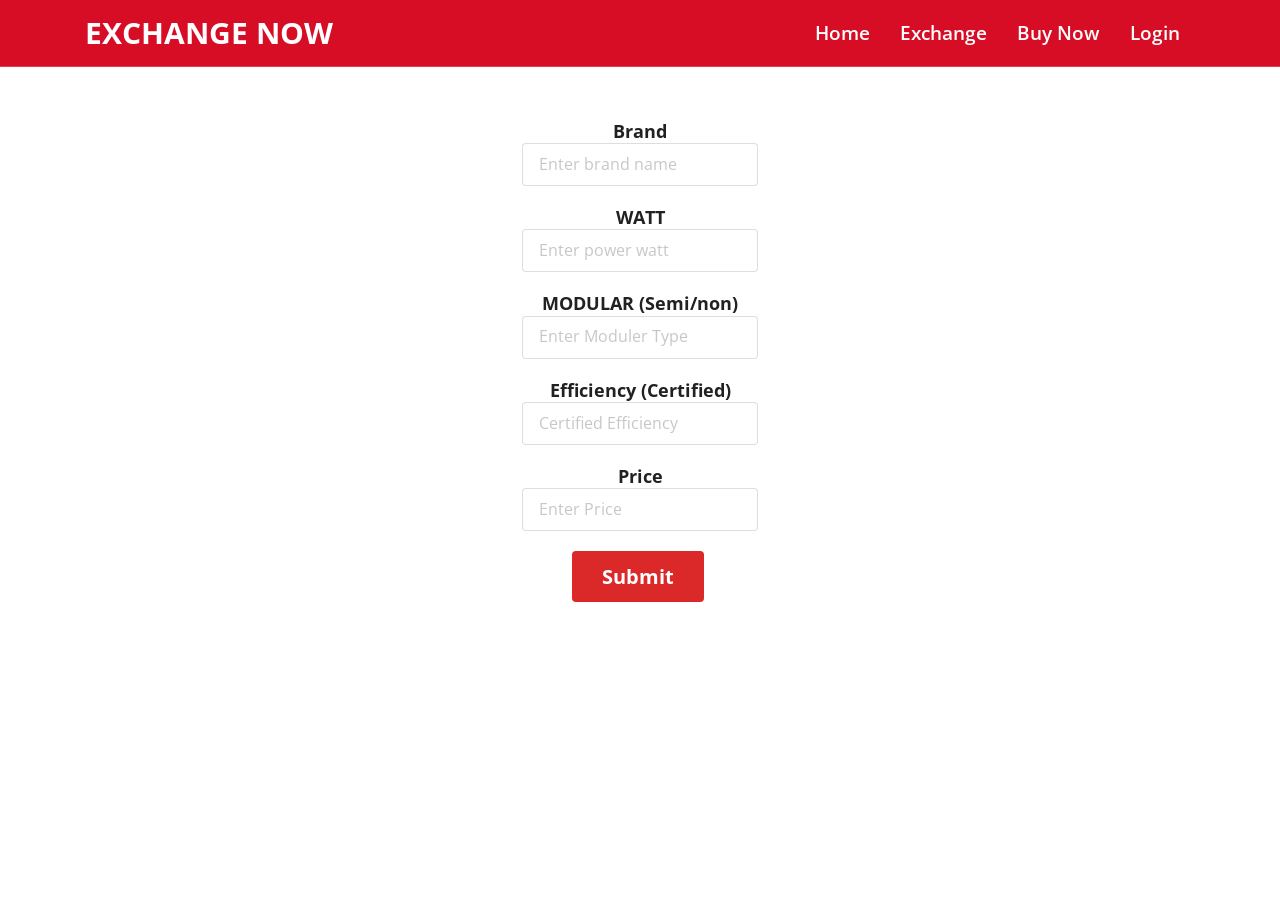
<file: xgood/powersupply.html>
<!DOCTYPE html>
<html>
<head>
  <title>Power Supply</title>
  <meta charset="UTF-8">
  
  <!-- Font awesome  -->
  <link rel="stylesheet" href="../css/fontawesome.css">
  <!-- Owl Carousel -->
  <link rel="stylesheet" href="../css/owl.carousel.min.css">
  <!-- Bootstrap -->
  <link rel="stylesheet" href="../css/bootstrap.min.css">
  <!-- Main css -->
  <link rel="stylesheet" href="../css/style.css">
  <!-- Responsive css -->
  <link rel="stylesheet" href="../css/responsive.css">
  <link rel="stylesheet" href="../css/semantic.min.css">
</head>
<body>
<header class="header fixed-top">
  <div class="container">
    <nav class="navbar navbar-expand-lg navbar-light">
      <!-- Brand -->
       <a class="navbar-brand" href="../#"></span>Exchange Now</a>

      <!-- Toggler/collapsibe Button -->
       <button class="navbar-toggler" type="button" data-toggle="collapse" data-target="#collapsibleNavbar">
        <span class="navbar-toggler-icon"></span>
       </button>

      <!-- Navbar links -->
      <div class="collapse navbar-collapse" id="collapsibleNavbar">
        <ul class="navbar-nav ml-auto">
         <li class="nav-item">
           <a class="nav-link active" href="../index.html"> Home</a>
         </li>
          <li class="nav-item">
           <a class="nav-link active" href="../exchange.php"> Exchange</a>
         </li>
         <li class="nav-item">
           <a class="nav-link active" href="../buynow.php"> Buy Now</a>
         </li>
         <li class="nav-item">
           <a class="nav-link active" href="../login.php"> Login</a>
         </li>   
       </ul>
      </div>
    </nav>

  </div>
</header>
<br>
<br>
<br><br>
<br><br>
</body>

<body>

<form method="post" action="../DB/powersupplyinsert.php">

<div class="ui  text container" style= "text-align: center;">
  <div><h3>Brand</h3></div>
  <div class="ui input">
  <input type="text" name="name_entry" placeholder="Enter brand name">
</div>
</div>
<br>

<div class="ui  text container" style= "text-align: center;">
  <div><h3>WATT</h3></div>
  <div class="ui input">
  <input type="text" name="watt_entry" placeholder="Enter power watt">
</div>
</div>
<br>

<div class="ui  text container" style= "text-align: center;">
  <div><h3>MODULAR (Semi/non)</h3></div>
  <div class="ui input">
  <input type="text" name="modular_entry" placeholder="Enter Moduler Type">
</div>
</div>
<br>

<div class="ui  text container" style= "text-align: center;">
  <div><h3>Efficiency (Certified)</h3></div>
  <div class="ui input">
  <input type="text" name="efficiency_entry" placeholder="Certified Efficiency">
</div>
</div>
<br>

<div class="ui  text container" style= "text-align: center;">
  <div><h3>Price</h3></div>
  <div class="ui input">
  <input type="text" name="price_entry" placeholder="Enter Price">
</div>
</div>
<br>




    <div class="ui  text container"style= "text-align: center;">
  <button class="ui red huge button"style= "text-align: center;"> Submit </button>
</div>
  </div>
</form>





<!-- Jquery -->
<script src="../js/jquery.min.js"></script>
<!-- Popper -->
<script src="../js/popper.min.js"></script>
 <!-- Bootstrap -->
<script src="../js/bootstrap.min.js"></script>
<!-- Owl Carousel -->
<script src="../js/owl.carousel.min.js"></script>
<!-- main -->
<script src="../js/main.js"></script>
 <script src="../js/semantic.min.js"></script>
   <script src="../js/jquery-3.4.1.min.js"></script>


</body>
</html>
</file>
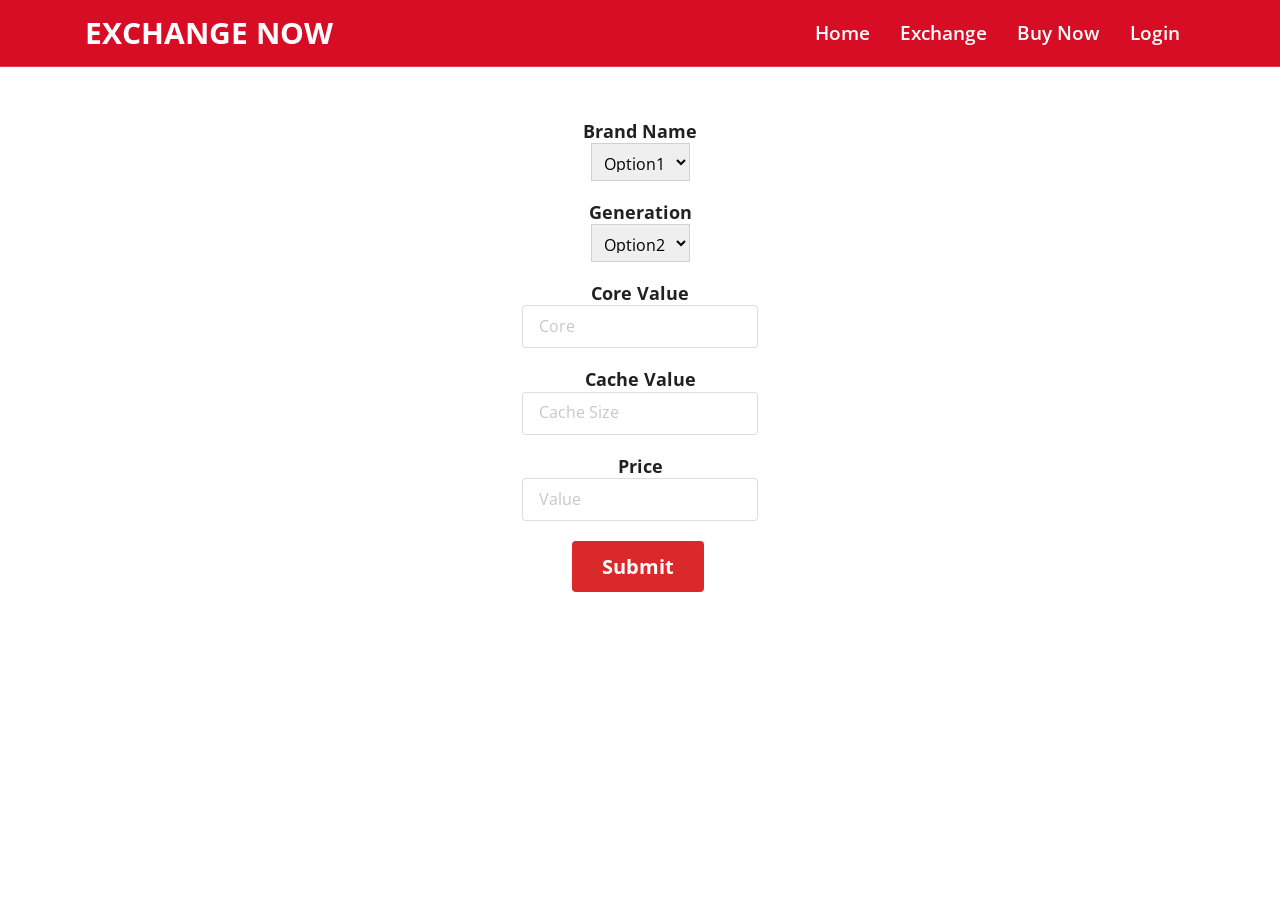
<file: xgood/processor.html>
<!DOCTYPE html>
<html>
<head>
  <title>Processor</title>
  <meta charset="UTF-8">
  
  <!-- Font awesome  -->
  <link rel="stylesheet" href="../css/fontawesome.css">
  <!-- Owl Carousel -->
  <link rel="stylesheet" href="../css/owl.carousel.min.css">
  <!-- Bootstrap -->
  <link rel="stylesheet" href="../css/bootstrap.min.css">
  <!-- Main css -->
  <link rel="stylesheet" href="../css/style.css">
  <!-- Responsive css -->
  <link rel="stylesheet" href="../css/responsive.css">
  <link rel="stylesheet" href="../css/semantic.min.css">
</head>
<body>
<header class="header fixed-top">
  <div class="container">
    <nav class="navbar navbar-expand-lg navbar-light">
      <!-- Brand -->
       <a class="navbar-brand" href="../#"></span>Exchange Now</a>

      <!-- Toggler/collapsibe Button -->
       <button class="navbar-toggler" type="button" data-toggle="collapse" data-target="#collapsibleNavbar">
        <span class="navbar-toggler-icon"></span>
       </button>

      <!-- Navbar links -->
      <div class="collapse navbar-collapse" id="collapsibleNavbar">
        <ul class="navbar-nav ml-auto">
         <li class="nav-item">
           <a class="nav-link active" href="../index.html"> Home</a>
         </li>
          <li class="nav-item">
           <a class="nav-link active" href="../exchange.php"> Exchange</a>
         </li>
         <li class="nav-item">
           <a class="nav-link active" href="../buynow.php"> Buy Now</a>
         </li>
         <li class="nav-item">
           <a class="nav-link active" href="../login.php"> Login</a>
         </li>   
       </ul>
      </div>
    </nav>

  </div>
</header>
<br>
<br>
<br><br>
<br><br>
</body>

<body>

<form method="post" action="../DB/processorinsert.php">
<div class="ui  text container" style= "text-align: center;">
	<div><h3>Brand Name</h3></div>
<select class="ui search dropdown" name="name_entry" >
  <option value="">Option1</option>
  <option value="Intel">Intel</option>
  <option value="Ryzen">AMD</option>
</select>
</div>
<br>
<div class="ui  text container" style= "text-align: center;">
  <div><h3>Generation</h3></div>
<select class="ui search dropdown" name="gen_entry">
  <option value="">Option2</option>
  <option value="10 Gen">10 Gen</option>
  <option value="9 Gen">9 Gen</option>
  <option value="8 Gen">8 Gen</option>
  <option value="7 Gen">7 Gen</option>
  <option value="6 Gen">6 Gen</option>
  <option value="5 Gen">5 Gen</option>
  <option value="4 Gen">4 Gen</option>
</select>
</div>
<br>
<div class="ui  text container"style= "text-align: center;">
	<div><h3>Core Value</h3></div>
  <div class="ui input"style= "text-align: center;">
  <input type="text" name="core_entry" placeholder="Core">
</div>
</div>
<br>
<div class="ui  text container" style= "text-align: center;">
	<div><h3>Cache Value</h3></div>
  <div class="ui input">
  <input type="text" name="cache_entry" placeholder="Cache Size">
</div>
</div>

<br>
<div class="ui  text container" style= "text-align: center;">
	<div><h3> Price</h3></div>
  <div class="ui input">
  <input type="text" name="price_entry" placeholder="Value">
</div>
</div>


<br>

    <div class="ui  text container"style= "text-align: center;">
  <button class="ui red huge button"style= "text-align: center;"> Submit </button>
</div>
  </div>
</form>





<!-- Jquery -->
<script src="../js/jquery.min.js"></script>
<!-- Popper -->
<script src="../js/popper.min.js"></script>
 <!-- Bootstrap -->
<script src="../js/bootstrap.min.js"></script>
<!-- Owl Carousel -->
<script src="../js/owl.carousel.min.js"></script>
<!-- main -->
<script src="../js/main.js"></script>
 <script src="../js/semantic.min.js"></script>
   <script src="../js/jquery-3.4.1.min.js"></script>


</body>
</html>
</file>
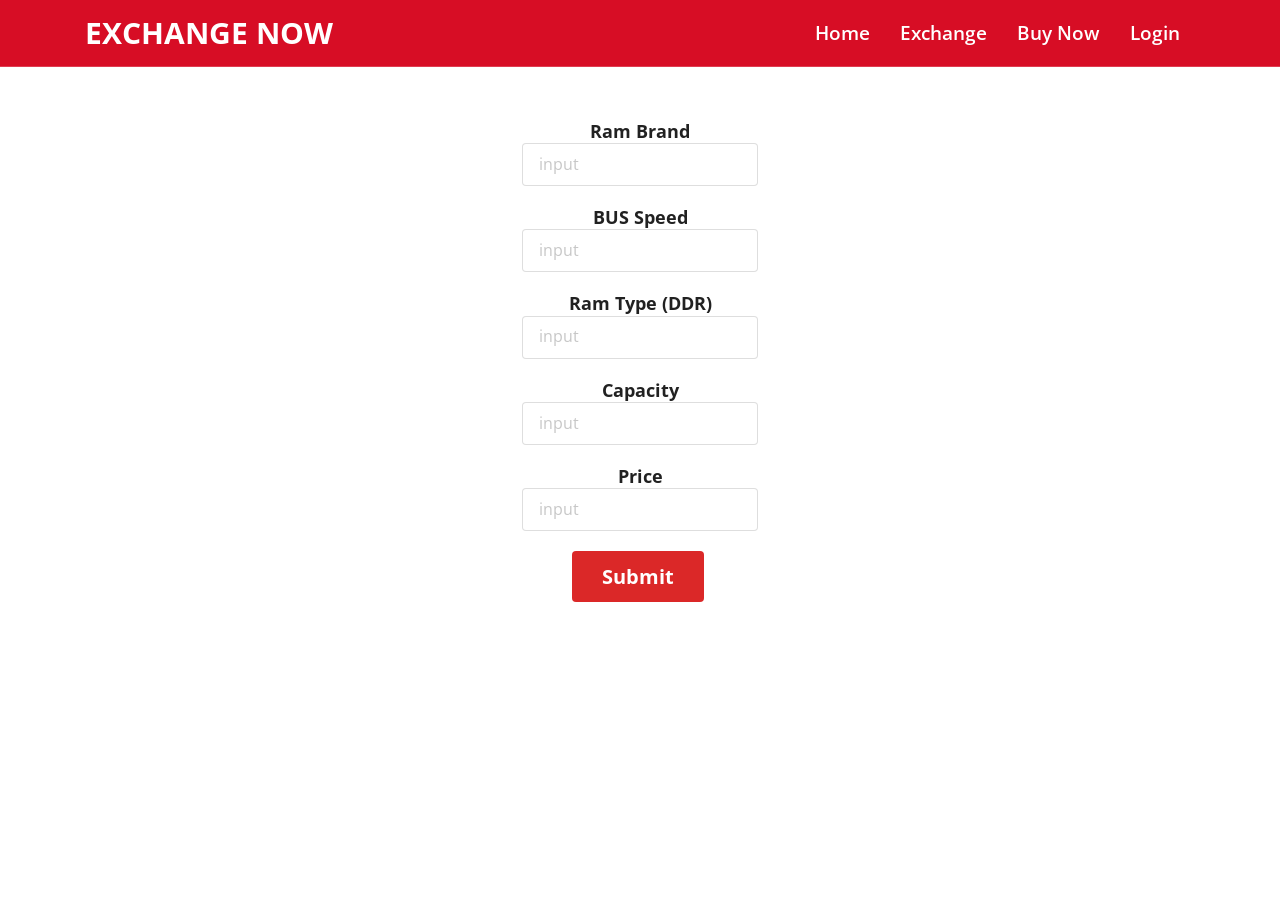
<file: xgood/ram.html>
<!DOCTYPE html>
<html>
<head>
  <title>Ram</title>
  <meta charset="UTF-8">
  
  <!-- Font awesome  -->
  <link rel="stylesheet" href="../css/fontawesome.css">
  <!-- Owl Carousel -->
  <link rel="stylesheet" href="../css/owl.carousel.min.css">
  <!-- Bootstrap -->
  <link rel="stylesheet" href="../css/bootstrap.min.css">
  <!-- Main css -->
  <link rel="stylesheet" href="../css/style.css">
  <!-- Responsive css -->
  <link rel="stylesheet" href="../css/responsive.css">
  <link rel="stylesheet" href="../css/semantic.min.css">
</head>
<body>
<header class="header fixed-top">
  <div class="container">
    <nav class="navbar navbar-expand-lg navbar-light">
      <!-- Brand -->
       <a class="navbar-brand" href="../index.html"></span>Exchange Now</a>

      <!-- Toggler/collapsibe Button -->
       <button class="navbar-toggler" type="button" data-toggle="collapse" data-target="#collapsibleNavbar">
        <span class="navbar-toggler-icon"></span>
       </button>

      <!-- Navbar links -->
      <div class="collapse navbar-collapse" id="collapsibleNavbar">
        <ul class="navbar-nav ml-auto">
         <li class="nav-item">
           <a class="nav-link active" href="../index.html"> Home</a>
         </li>
          <li class="nav-item">
           <a class="nav-link active" href="../exchange.php"> Exchange</a>
         </li>
         <li class="nav-item">
           <a class="nav-link active" href="../buynow.php"> Buy Now</a>
         </li>
         <li class="nav-item">
           <a class="nav-link active" href="../login.php"> Login</a>
         </li>   
       </ul>
      </div>
    </nav>

  </div>
</header>
<br>
<br>
<br><br>
<br><br>
</body>

<body>

<form method="post" action="../DB/raminsert.php">

<div class="ui  text container" style= "text-align: center;">
  <div><h3>Ram Brand</h3></div>
  <div class="ui input">
  <input type="text" name="name_entry" placeholder="input">
</div>
</div>
<br>
<div class="ui  text container" style= "text-align: center;">
  <div><h3>BUS Speed</h3></div>
  <div class="ui input">
  <input type="text" name="speed_entry" placeholder="input">
</div>
</div>
<br>
<div class="ui  text container" style= "text-align: center;">
  <div><h3>Ram Type (DDR)</h3></div>
  <div class="ui input">
  <input type="text" name="type_entry" placeholder="input">
</div>
</div>
<br>
<div class="ui  text container" style= "text-align: center;">
  <div><h3>Capacity</h3></div>
  <div class="ui input">
  <input type="text" name="capacity_entry" placeholder="input">
</div>
</div>
<br>
<div class="ui  text container" style= "text-align: center;">
  <div><h3>Price</h3></div>
  <div class="ui input">
  <input type="text" name="price_entry" placeholder="input">
</div>
</div>
<br>

    <div class="ui  text container"style= "text-align: center;">
  <button class="ui red huge button"style= "text-align: center;"> Submit </button>
</div>
  </div>
</form>





<!-- Jquery -->
<script src="../js/jquery.min.js"></script>
<!-- Popper -->
<script src="../js/popper.min.js"></script>
 <!-- Bootstrap -->
<script src="../js/bootstrap.min.js"></script>
<!-- Owl Carousel -->
<script src="../js/owl.carousel.min.js"></script>
<!-- main -->
<script src="../js/main.js"></script>
 <script src="../js/semantic.min.js"></script>
   <script src="../js/jquery-3.4.1.min.js"></script>


</body>
</html>
</file>
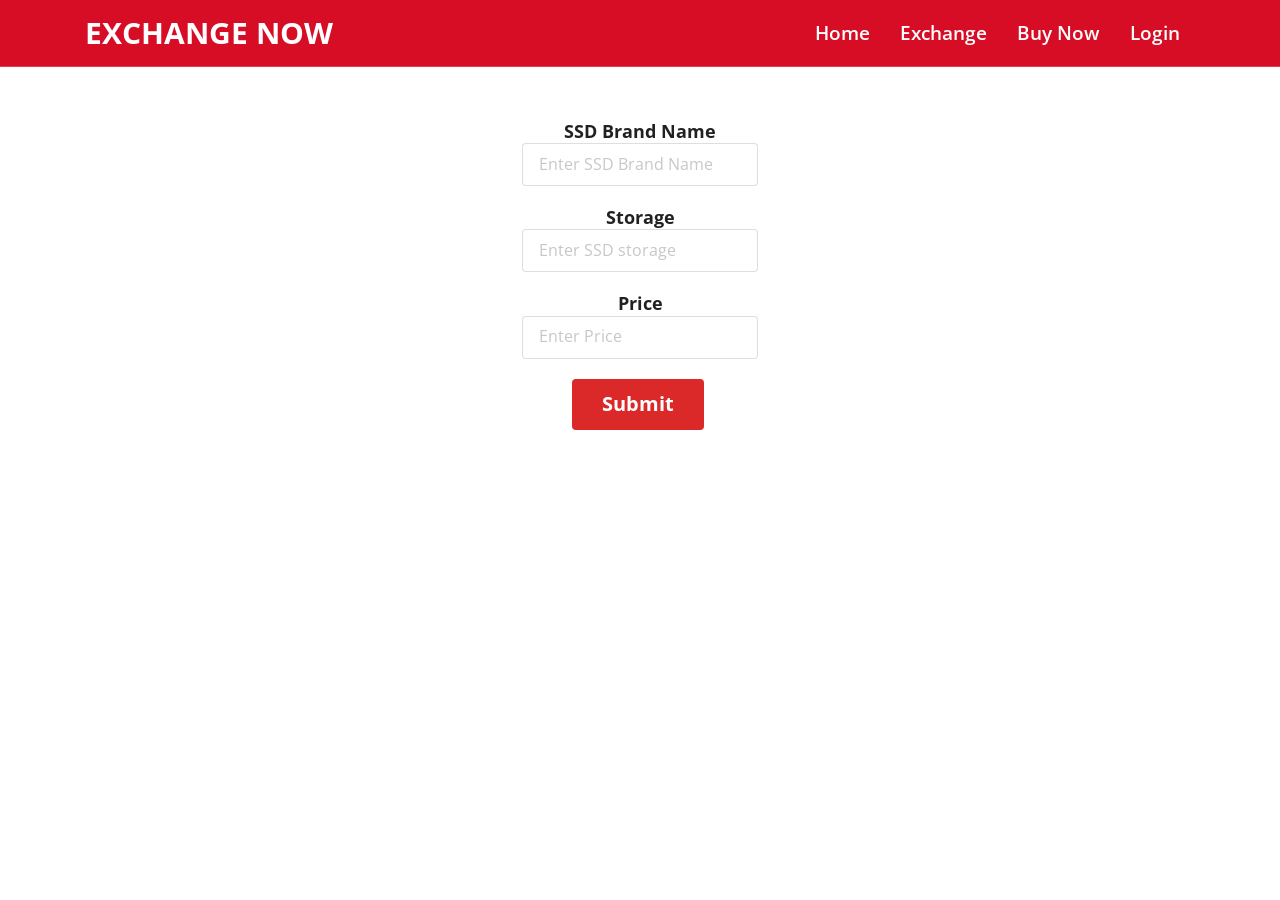
<file: xgood/ssd.html>
<!DOCTYPE html>
<html>
<head>
  <title>SSD</title>
  <meta charset="UTF-8">
  
  <!-- Font awesome  -->
  <link rel="stylesheet" href="../css/fontawesome.css">
  <!-- Owl Carousel -->
  <link rel="stylesheet" href="../css/owl.carousel.min.css">
  <!-- Bootstrap -->
  <link rel="stylesheet" href="../css/bootstrap.min.css">
  <!-- Main css -->
  <link rel="stylesheet" href="../css/style.css">
  <!-- Responsive css -->
  <link rel="stylesheet" href="../css/responsive.css">
  <link rel="stylesheet" href="../css/semantic.min.css">
</head>
<body>
<header class="header fixed-top">
  <div class="container">
    <nav class="navbar navbar-expand-lg navbar-light">
      <!-- Brand -->
       <a class="navbar-brand" href="../#"></span>Exchange Now</a>

      <!-- Toggler/collapsibe Button -->
       <button class="navbar-toggler" type="button" data-toggle="collapse" data-target="#collapsibleNavbar">
        <span class="navbar-toggler-icon"></span>
       </button>

      <!-- Navbar links -->
      <div class="collapse navbar-collapse" id="collapsibleNavbar">
        <ul class="navbar-nav ml-auto">
         <li class="nav-item">
           <a class="nav-link active" href="../index.html"> Home</a>
         </li>
          <li class="nav-item">
           <a class="nav-link active" href="../exchange.php"> Exchange</a>
         </li>
         <li class="nav-item">
           <a class="nav-link active" href="../buynow.php"> Buy Now</a>
         </li>
         <li class="nav-item">
           <a class="nav-link active" href="../login.php"> Login</a>
         </li>   
       </ul>
      </div>
    </nav>

  </div>
</header>
<br>
<br>
<br><br>
<br><br>
</body>

<body>

<form method="post" action="../DB/ssdinsert.php">
<div class="ui  text container" style= "text-align: center;">
  <div><h3>SSD Brand Name</h3></div>
  <div class="ui input">
  <input type="text" name="name_entry" placeholder="Enter SSD Brand Name">
</div>
</div>
<br>

<div class="ui  text container" style= "text-align: center;">
  <div><h3>Storage</h3></div>
  <div class="ui input">
  <input type="text" name="storage_entry" placeholder="Enter SSD storage">
</div>
</div>
<br>

<div class="ui  text container" style= "text-align: center;">
  <div><h3>Price</h3></div>
  <div class="ui input">
  <input type="text" name="price_entry" placeholder="Enter Price">
</div>
</div>
<br>



    <div class="ui  text container"style= "text-align: center;">
  <button class="ui red huge button"style= "text-align: center;"> Submit </button>
</div>
  </div>
</form>





<!-- Jquery -->
<script src="../js/jquery.min.js"></script>
<!-- Popper -->
<script src="../js/popper.min.js"></script>
 <!-- Bootstrap -->
<script src="../js/bootstrap.min.js"></script>
<!-- Owl Carousel -->
<script src="../js/owl.carousel.min.js"></script>
<!-- main -->
<script src="../js/main.js"></script>
 <script src="../js/semantic.min.js"></script>
   <script src="../js/jquery-3.4.1.min.js"></script>


</body>
</html>
</file>
<file: css/style.css>
/*Google font*/
@import url('https://fonts.googleapis.com/css2?family=Montserrat:wght@400;500;600;700;800;900&display=swap');

/*  CSS Style*/


.form-control{
	font-family: 'Montserrat',sans-serif;
}

*{
	margin: 0;
	padding: 0;
	outline: none;
}

a{
	text-decoration: none!important;
}
*{
	margin: 0;
	padding: 0;
	outline: none;
}

a{
	text-decoration: none!important;
}

.logo-circle{
	height: 26px;
	width: 26px;
	border:4px solid #ffffff;
	display: inline-block;
	margin-bottom: -2px;
	border-radius: 50%;
	position: relative;
}

.logo-circle::before{
	content: '';
	height: 8px;
	width: 8px;
	background-color: #ffffff;
	border-radius: 50%;
	position: absolute;
	left: 50%;
	top: 50%;
	margin-left: -4px;
	margin-top: -4px;
}

.mybtn1,
.mybtn2{
	font-size: 16px;
	font-weight: 600;
	text-transform: uppercase;
	border-radius: 50px;
	padding: 12px 36px;
	border: none;
	cursor: pointer;
	position: relative;
	overflow: hidden;
	z-index: 1;
}
.mybtn1{
	color: #d70d25;
    background-color: #ffffff;
}
.mybtn2{
	color: #ffffff;
	background-color: #d70d25;
}
.mybtn1:hover{
	color: #d70d25;
}
.mybtn2:hover{
	color: #ffffff;
}

.mybtn1:focus,
.mybtn2:focus{
	box-shadow: none;
}

.mybtn1::before,
.mybtn2::before{
	content: '';
	position: absolute;
	left: 0;
	top: 0;
	width: 0%;
	background-color: rgba(0,0,0,.1);
	height: 100%;
	z-index: -1;
	transition: all .3s ease;
}

.mybtn1:hover::before,
.mybtn2:hover::before{
	width: 100%;
}

.section-title{
	margin-bottom: 60px;
	text-align: center;
}
.section-title .title{
	font-size: 16px;
	font-weight: 500;
	line-height: 24px;
	display: inline-block;
	text-transform: uppercase;
	margin: 0 0 15px;
	position: relative;
	padding: 5px 10px;
	z-index: 1;
	color: #d70d25;
}
.section-title .title::before{
	content: '';
	position: absolute;
	left: 0;
	top: 0;
	width: 100%;
	height: 100%;
	background-color: black;
	z-index: -1;
	border-radius: 5px;
	opacity: 0.1;
	background-color: #d70d25;
}

.section-title .subtitle{
	font-size: 30px;
	font-weight: 700;
	line-height: 38px;
	color: #222222;
	margin: 0;
}
.bg-light{
	background-color: #f5f5ff;
}


/*Header Section*/
.header{
	border-bottom: 1px solid rgba(255,255,255,.2);
	background-color: #d70d25;
}

.header .navbar{
	padding: 0;
}

.header .navbar.navbar-light .navbar-brand{
	font-size: 30px;
	font-weight: 700;
	text-transform: uppercase;
	color: #ffffff;
}

.header .navbar #collapsibleNavbar .nav-item .nav-link{
	color: #ffffff;
	font-size: 19px;
	text-transform: capitalize;
	font-weight: 600;
	padding: 20px 15px 20px;
	line-height: 26px;
	opacity: 0.6;
}

.header .navbar #collapsibleNavbar .nav-item .nav-link.active{
	opacity: 1;
}

/*Home Section*/
.home-section{
	padding: 250px 0 200px;
	position: relative;
	z-index: 1;
	overflow: hidden;
	background-color: #060051;
}

.home-section::before{
	content: '';
	position: absolute;
	left: 0;
	right: 0;
	bottom: -1px;
	height: 112px;
	background-image: url("../img/shape-bg.png");
	background-size: cover;
	background-position: bottom;
	background-repeat: no-repeat;
	z-index: -1;
}

.home-section .home-contant h1{
	font-size: 55px;
	color: #ffffff;
	font-weight: 700;
	line-height: 60px;
}

.home-section .home-contant p{
	color: #ffffff;
	font-size: 18px;
	margin-top: 20px;
	margin-bottom: 40px;
	line-height: 28px;
	font-weight: 400;
}

.home-section .home-img img{
	max-width: 400px;
	width: 100%;
	position: absolute;
	left: 150px;
	top: -50px;
	animation: productani01 5s linear infinite;
}

@keyframes productani01{
	0%,100%{
		transform: translateY(15px);
	}
	50%{
		transform: translateY(-15px);
	}
}

.home-section .bg-shapes div{
    position: absolute;
    opacity:0.08;
}

.home-section .bg-shapes div:nth-child(1){
	height: 100px;
	width: 100px;
	top: 20%;
	left: 20%;
	background-color: #ffffff;
	border-radius: 50%;
	animation: shapeani01 5s linear infinite;
}

.home-section .bg-shapes div:nth-child(2){
	height: 80px;
	width: 80px;
	top: 60%;
	left: 60%;
	background-color: transparent;
	border-radius: 50%;
	border: 5px solid #ffffff;
	border-bottom: 5px solid transparent;
	animation: shapeani02 7s linear infinite;
}

.home-section .bg-shapes div:nth-child(3){
	height: 60px;
	width: 60px;
	top: 10%;
	left: 90%;
	background-color: transparent;
	border-radius: 50%;
	border: 5px solid #ffffff;
	border-left: 5px solid transparent;
	border-bottom: 5px solid transparent;
	animation: shapeani02 7s linear infinite;
}

.home-section .bg-shapes div:nth-child(4){
	height: 200px;
	width: 200px;
	top: 40%;
	left: calc(100% - 100px);
	background-color: #ffffff;
	border-radius: 50%;
	animation: shapeani03 10s linear infinite;
}
.home-section .bg-shapes div:nth-child(5){
	height: 100px;
	width: 100px;
	top: 40%;
	left: calc(0% - 50px);
	background-color: transparent;
	border: 5px solid #ffffff;
	animation: shapeani02 10s linear infinite;
}

@keyframes shapeani01{
	0%,100%{
		transform: translateX(0px);
	}
	50%{
		transform: translateX(50px);
	}
}

@keyframes shapeani02{
	0%{
		transform: rotate(0deg);
	}
	100%{
		transform: rotate(360deg);
	}
}

@keyframes shapeani03{
	0%,100%{
		transform: scale(0.5);
	}
	50%{
		transform: scale(1);
	}
}

/*About Section*/
.about-section{
	background-color: #ffffff;
	padding: 80px 0 80px;
}

.about-section .about-img{
	margin: auto;
}
.about-section .about-img img{
	max-width: 1000px;
	width: 100%;
}
.about-section .section-title{
	text-align: left;
	margin-bottom: 30px;
}
.about-section .about-contant p{
	font-size: 16px;
	line-height: 26px;
	color: #555555;
	margin: 0;
	font-weight: 400;	
}

.about-section .about-contant ul{
	display: block;
	margin: 30px 0 0;
}

.about-section .about-contant ul li{
	font-size: 16px;
	line-height: 26px;
	color: #555555;
	margin-bottom: 15px;
	font-weight: 400;
	position: relative;
	padding-left: 32px;
}

.about-section .about-contant ul li i{
	height: 25px;
	width: 25px;
	display: inline-block;
	font-size: 16px;
	text-align: center;
	line-height: 26px;
	position: absolute;
	left: 0;
	top: 0;
	color: #060051;
}

/*Features Section*/
.features-section{
	padding: 80px 0 50px;
}

.features-section .features-item{
	box-shadow: 0 0 10px #dddde3;
	padding: 40px 30px;
	margin-bottom: 30px;
	background-color: #ffffff;
	border-radius: 5px;
	text-align: center;
	transition: all 0.5s ease;
}

.features-section .features-item:hover{
	transform: translateY(-10px);
	background-color: #060051;
}

.features-section .features-item .icon{
	margin-bottom: 25px;
}

.features-section .features-item .icon i{
	font-size: 40px;
	display: inline-block;
	transition: all 0.5s ease;
	color: #060051;
}

.features-section .features-item h3{
	font-size: 22px;
	font-weight: 600;
	color: #222222;
	margin: 0 0 15px;
	line-height: 30px;
	transition: all 0.5s ease;
}

.features-section .features-item p{
	font-size: 16px;
	line-height: 26px;
	color: #555555;
	margin: 0;
	transition: all 0.5s ease;
	font-weight: 400;
}

.features-section .features-item:hover .icon i,
.features-section .features-item:hover h3,
.features-section .features-item:hover p{
	color: #ffffff;
}

/*Product Section*/

.products-section{
	padding: 80px 0 80px;
	background-color: #ffffff;
}
.products-section .products-item{
	box-shadow: 0 0 10px #dddde3;
	margin: 15px 0;
}
.products-section .product-img{
	border-bottom: 1px solid #eeeeee;
	position: relative;
}
.products-section .product-img .overlay{
	position: absolute;
	left: 0;
	top: 0;
	width: 100%;
	height: 100%;
	background-color: rgba(0,0,0,0.6);
	transition: all .5s ease;
	z-index: 1;
	opacity: 0;
}
.products-section .products-item:hover .product-img .overlay{
    opacity: 1;
}
.products-section .product-img .overlay .btn{
	margin: auto;
	transform: translateY(100px);
	transition: all .5s ease;
}
.products-section .products-item:hover .product-img .overlay .btn{
	transform: translateY(0px);
}
.products-section .product-img img{
	width: 100%;
	display: block;
}
.products-section .product-content{
	padding: 0 30px;
	text-align: center;

}
.products-section .product-content .product-price{
	margin: 15px 0 5px;
}
.products-section .product-content .product-price .new-price{
	font-size: 18px;
	font-weight: 700;
	display: inline-block;
	margin: 0 5px;
	color: #060051;
}
.products-section .product-content .product-price .old-price{
	font-size: 18px;
	font-weight: 400;
	display: inline-block;
	color: #959595;
}
.products-section .product-content .product-name{
	font-size: 16px;
	font-weight: 600;
	color: #222222;
	line-height: 26px;
	margin: 0;
	padding-bottom: 20px;
}

.products-section .owl-carousel .owl-nav{
	text-align: center;
	margin-top: 40px;
}

.products-section .owl-carousel .owl-nav button.owl-next:focus, 
.products-section .owl-carousel .owl-nav button.owl-prev:focus{
	outline: none;
}

.products-section .owl-carousel .owl-nav button.owl-next, 
.products-section .owl-carousel .owl-nav button.owl-prev{
	height: 40px;
	width: 40px;
	display: inline-block;
	margin: 0 10px;
	border-radius: 50%;
	color: #ffffff;
	font-weight: 500;
	overflow: hidden;
	background-color: #060051;
}
.products-section .owl-carousel .owl-nav button.owl-next span,
.products-section .owl-carousel .owl-nav button.owl-prev span{
	font-size: 40px;
	margin-top: -13px;
	display: block;
}

/*Testimonial Section*/

.testimonial-section{
	padding: 80px 0 80px;
	background-image: url(../img/bg-01.jpg);
	background-position: center;
	background-attachment: fixed;
	position: relative;
	z-index: 1;
}
.testimonial-section::before{
	content: '';
	position: absolute;
	top: 0;
	left: 0;
	width: 100%;
	height: 100%;
	z-index: -1;
	opacity: 0.85;
	background-color: #060051;
}
.testimonial-section .section-title .title,
.testimonial-section .section-title .subtitle{
	color: #ffffff;
}
.testimonial-section .section-title .title::before{
	background-color: #ffffff;
}
.testimonial-section .testi-item{
	background-color: #ffffff;
	padding: 30px;
	border-radius: 5px;
}
.testimonial-section .testi-comment p{
    font-size: 16px;
    line-height: 26px;
    color: #555555;
    font-weight: 400;
    margin: 0 0 10px;
    font-style: italic;
}
.testimonial-section .testi-comment p .fa-quote-left{
    margin-right: 5px;
}
.testimonial-section .testi-comment p .fa-quote-right{
	 margin-left: 5px;
}
.testimonial-section .testi-comment .stars{
	margin: 0 0 20px;
}
.testimonial-section .testi-comment .stars li{
	display: inline-block;
	margin: 0 1px;
}
.testimonial-section .testi-comment .stars li i{
	font-size: 13px;
	color: #ff9800;
}
.testimonial-section .client-info{
	position: relative;
	padding-left: 80px;
	padding-top: 5px;
	min-height: 60px;
}
.testimonial-section .client-info img{
    height: 60px;
    width: 60px;
    border: 2px solid transparent;
    border-radius: 50%;
    position: absolute;
    left: 0;
    top: 0;
    border-color: #060051;
}
.testimonial-section .client-info h5{
	font-size: 16px;
	font-weight: 600;
	color: #222222;
	line-height: 26px;
	margin: 0 0 2px;
	color: #060051;
}
.testimonial-section .client-info p{
	font-size: 16px;
	font-weight: 400;
	color: #555555;
	line-height: 26px;
	margin: 0;
}

.testimonial-section .owl-carousel .owl-nav{
	text-align: center;
	margin-top: 50px;
}

.testimonial-section .owl-carousel .owl-nav button.owl-next:focus, 
.testimonial-section .owl-carousel .owl-nav button.owl-prev:focus{
	outline: none;
}

.testimonial-section .owl-carousel .owl-nav button.owl-next, 
.testimonial-section .owl-carousel .owl-nav button.owl-prev{
	height: 40px;
	width: 40px;
	display: inline-block;
	margin: 0 10px;
	border-radius: 50%;
	font-weight: 500;
	background-color: #ffffff;
	overflow: hidden;
	transition: all .5s ease;
	color: #060051;
}
.testimonial-section .owl-carousel .owl-nav button.owl-next:hover,
.testimonial-section .owl-carousel .owl-nav button.owl-prev:hover{
    color: #ffffff;
    background-color: #060051;
}
.testimonial-section .owl-carousel .owl-nav button.owl-next span,
.testimonial-section .owl-carousel .owl-nav button.owl-prev span{
	font-size: 40px;
	margin-top: -13px;
	display: block;
}

/*Faq Section*/
.faq-section{
	padding: 80px 0 80px;
}
.faq-section .faq-item{
	margin-bottom: 40px;
}
.faq-section .faq-item h4{
	font-size: 18px;
	font-weight: 600;
	line-height: 28px;
	color: #222222;
	margin: 0 0 10px;

}
.faq-section .faq-item p{
	font-size: 16px;
	font-weight: 400;
	line-height: 26px;
	color: #555555;
	margin: 0;
}
.faq-section .support-text{
	margin: 15px 0 0;
	font-size: 16px;
	font-weight: 600;
	line-height: 26px;
	color: #222222;
}
.faq-section .support-text a{
	color: #d70d25;
}

/*Newsletter Section*/

.newsletter-section{
	padding: 80px 0 80px;
	background-image: url('../img/bg-02.jpg');
	background-attachment: fixed;
	background-position: center;
	position: relative;
	z-index: 1;
}

.newsletter-section::before{
	content: '';
	position: absolute;
	left: 0;
	top: 0;
	opacity: 0.85;
	height: 100%;
	width: 100%;
	z-index: -1;
	background-color: #d70d25;
}
.newsletter-section .section-title .title,
.newsletter-section .section-title .subtitle{
	color: #ffffff;
}{
	color: #ffffff;
}
.newsletter-section .section-title .title::before{
	background-color: #ffffff;
}
.newsletter-section .newsletter-form .form-group{
	margin-bottom: 0;
}
.newsletter-section .newsletter-form .form-control{
	height: 60px;
	border-radius: 60px;
	padding: 0 185px 0 30px;
	outline: none;
	border: none;
	color: #555555;
	font-weight: 400;
}
.newsletter-section .newsletter-form .form-control:focus{
	box-shadow: none;
}
.newsletter-section .newsletter-form{
    position: relative;
}
.newsletter-section .newsletter-form .btn{
	height: 48px;
	position: absolute;
	top: 6px;
	right: 6px;
}

/*Contact Section*/
.contact-section{
   background-color: #ffffff;
   padding: 80px 0 80px;
}
.contact-section .contact-form .form-group{
	margin-bottom: 20px;
}
.contact-section .contact-form .form-control{
	height: 50px;
	color: #555555;
	border: none;
	border-bottom: 2px solid #d9d9d9;
	border-radius: 0;
	transition: all 0.5s ease;
}
.contact-section .contact-form textarea.form-control{
	height: 120px;
}
.contact-section .contact-form .form-control:focus{
	box-shadow: none;
	border-color: #d70d25;
}
.contact-section .contact-item{
	position: relative;
	padding-left: 65px;
	margin-bottom: 35px;
}
.contact-section .contact-item .icon{
	height: 50px;
	width: 50px;
	background-color: #f5f5ff;
	border-radius: 50%;
	text-align: center;
	position: absolute;
	top: 0;
	left: 0;
}
.contact-section .contact-item .icon i{
	line-height: 50px;
	font-size: 20px;
	color: #d70d25;
}
.contact-section .contact-item h5{
	font-size: 16px;
	font-weight: 600;
	line-height: 26px;
	margin: 0 0 2px;
	color: #d70d25;
}
.contact-section .contact-item p{
	font-size: 16px;
	font-weight: 400;
	line-height: 26px;
	margin: 0;
	color: #555555;

}

/*Footer Section*/
.footer{
	padding-top: 80px;
	text-align: center;
	background-color: #d70d25;
}
.footer .footer-logo a{
	font-size: 30px;
	font-weight: 700;
	color: #ffffff;
	text-transform: uppercase;
	display: block;
	margin: 0 0 15px;
}
.footer .footer-text p{
    font-size: 16px;
    line-height: 26px;
    font-weight: 400;
    color: #eeeeee;
    margin: 0 0 25px;
}
.footer .footer-social-links{
	margin-bottom: 80px;
}
.footer .footer-social-links a{
    display: inline-block;
    text-align: center;
    margin: 0 4px;

}
.footer .footer-social-links a i{
	height: 40px;
	width: 40px;
	border: 1px solid #ffffff;
	display: block;
	color: #ffffff;
	line-height: 38px;
	border-radius: 50%;
	transition: all 0.5s ease;
}
.footer .footer-social-links a:hover i{
    background-color: #ffffff;
    color: #d70d25;
}

.footer .copyright{
    border-top: 1px solid rgba(255,255,255,0.1);
    padding: 20px 15px;
}
.footer .copyright p{
	 font-size: 14px;
    line-height: 26px;
    font-weight: 400;
    margin: 0;
    color: #ffffff;
}
.footer .copyright p a{
	font-size: 14px;
	font-weight: 600;
	color: #ffffff;
}
</file>
<file: css/responsive.css>
/*Responsive*/
@media(max-width: 1199px){
.home-section .home-img{
	text-align: center;
}
.home-section .home-img img{
	position: relative;
	left: auto;
	top: auto;

	}
}
@media(max-width: 991px){
.header{
	padding: 5px 0;
}
.header .navbar-nav{
	background-color: #ffffff;
 }
 .header .navbar #collapsibleNavbar .nav-item .nav-link{
 	padding: 10px 15px 10px;
 	color: #d70d25;
 }
 .header .navbar-light .navbar-toggler{
 	background-color: #ffffff;
 	padding: 0;
 	height: 38px;
 	width: 45px;
 	border: none;
 }
 .header .navbar-light .navbar-toggler:focus{
 	outline: none;
 }
 .header .navbar-light .navbar-toggler-icon{
 	background-image: none;
 	height: 2px;
 	width: 24px;
 	position: relative;
 	background-color: #d70d25;
 }
 .header .navbar-light .navbar-toggler-icon::before{
 	content: '';
 	position: absolute;
 	height: 2px;
 	width: 100%;
 	left: 0;
 	top: -6px;
 	background-color: #d70d25;
 }
 .header .navbar-light .navbar-toggler-icon::after{
 	content: '';
 	position: absolute;
 	height: 2px;
 	width: 100%;
 	left: 0;
 	top: 6px;
 	background-color: #d70d25;
 }
 .home-section .home-img{
	margin-bottom: 40px;
 }
 .home-section{
 	padding: 150px 0 150px;
 }
}

@media(max-width: 767px){
.home-section .home-contant h1{
	font-size: 40px;
	line-height: 44px;
}
.home-section .bg-shapes div:nth-child(5){
	top: 15%;
}

}

@media(max-width: 575px){
	.container{
		padding-left: 30px;
		padding-right: 30px;

	}
.newsletter-section .newsletter-form .btn span{
	display: none;

	}
}
</file>
